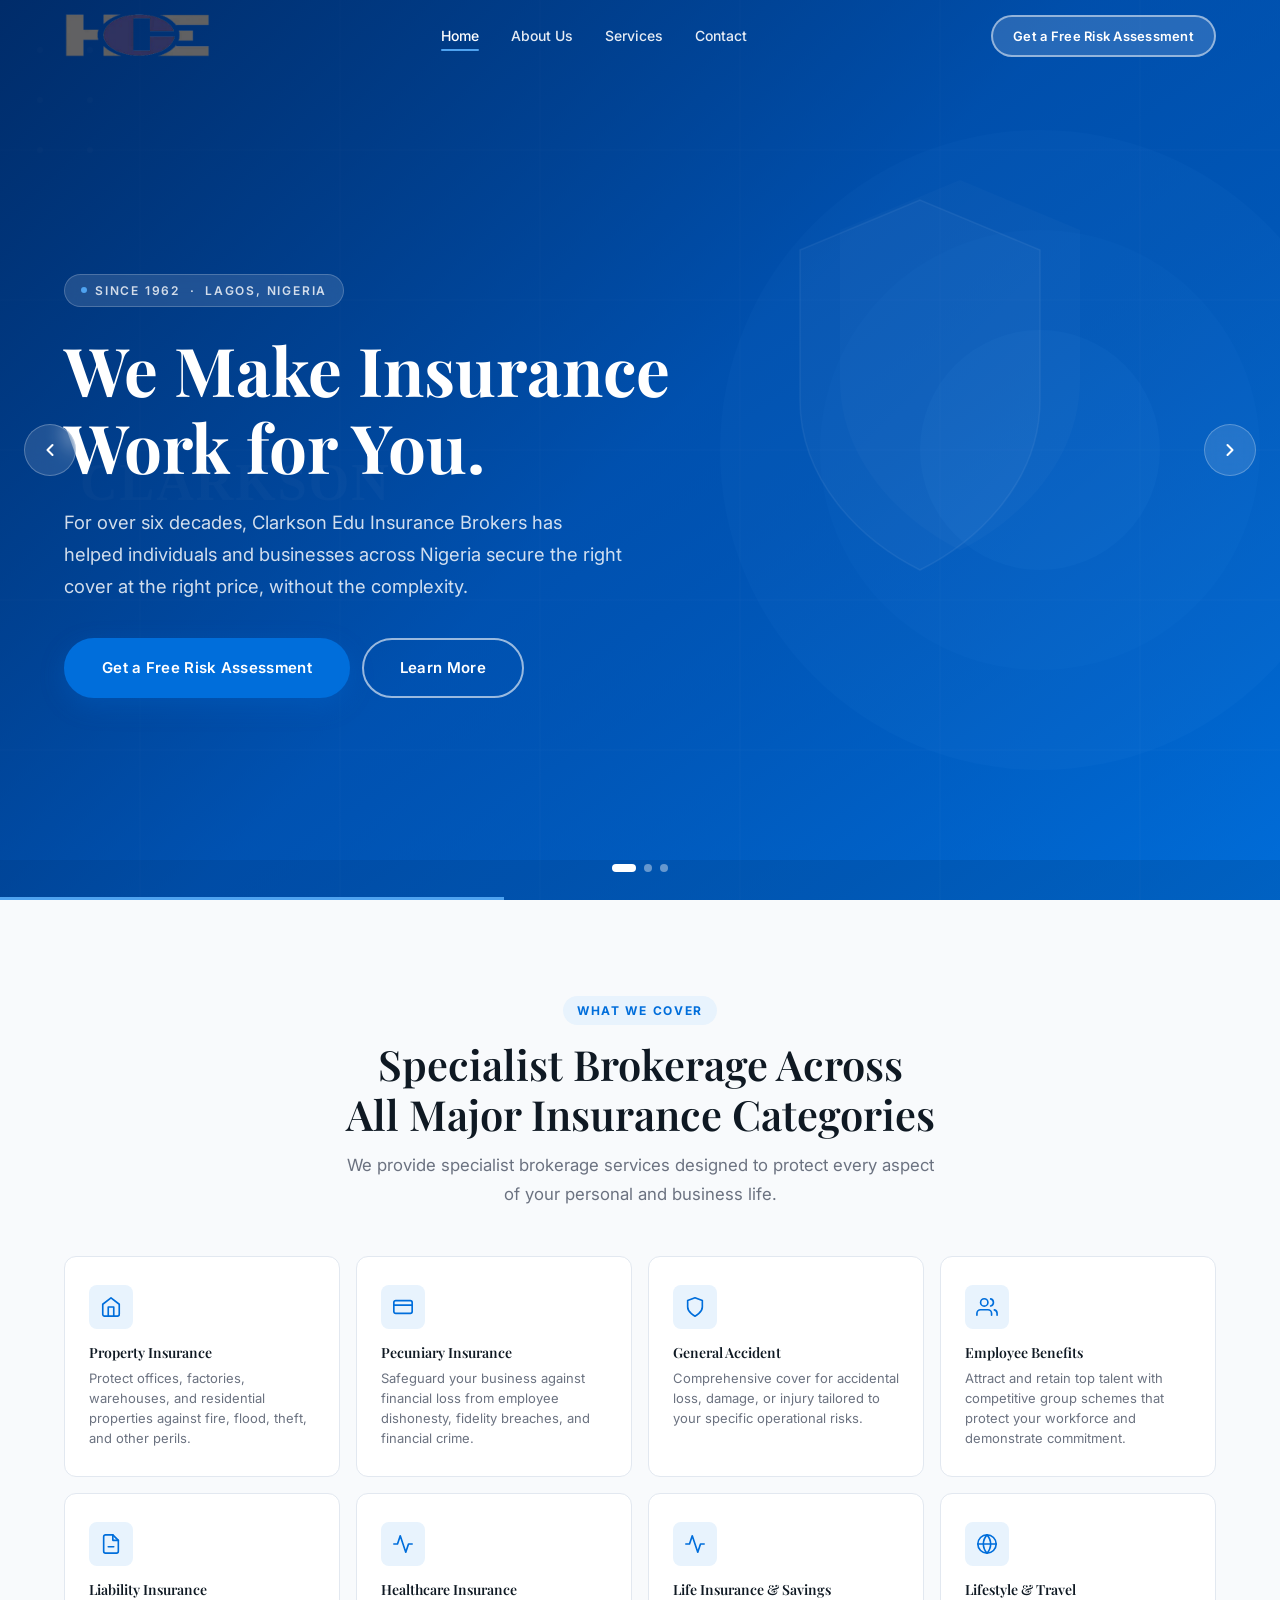
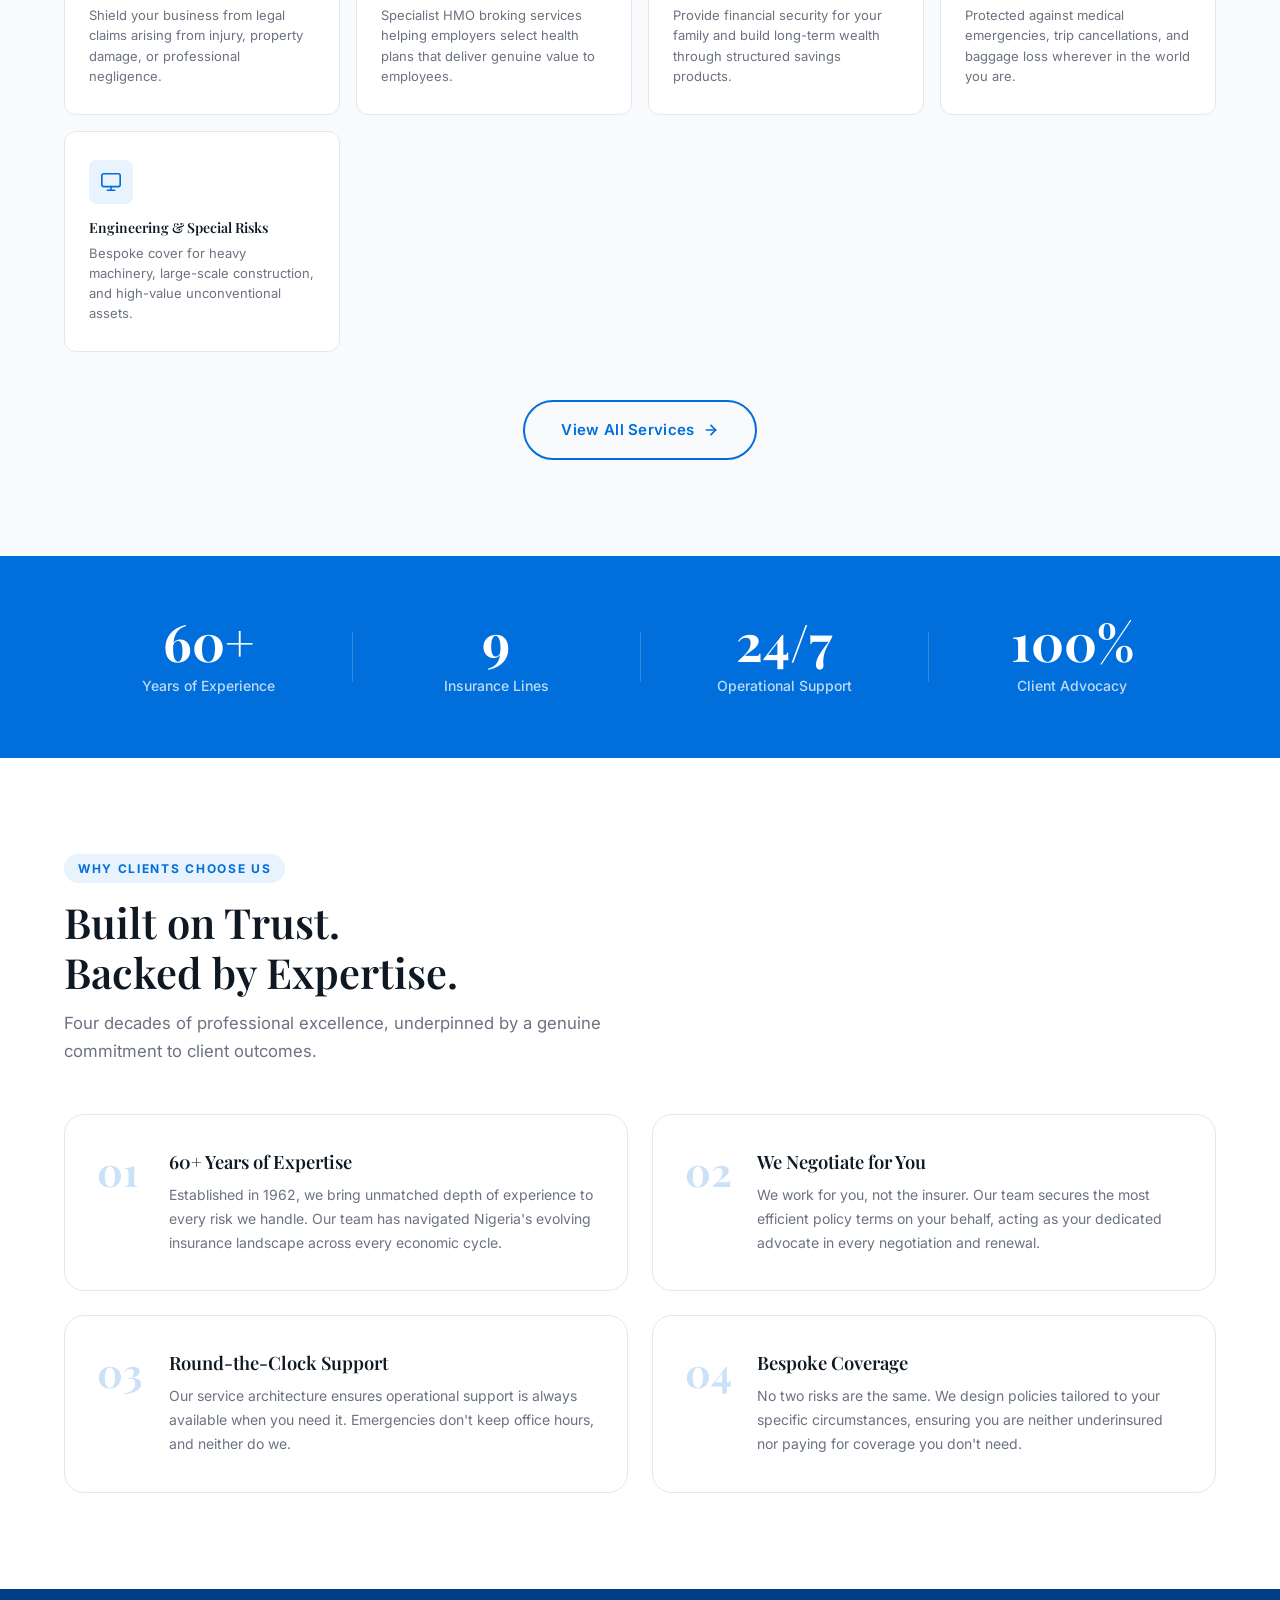
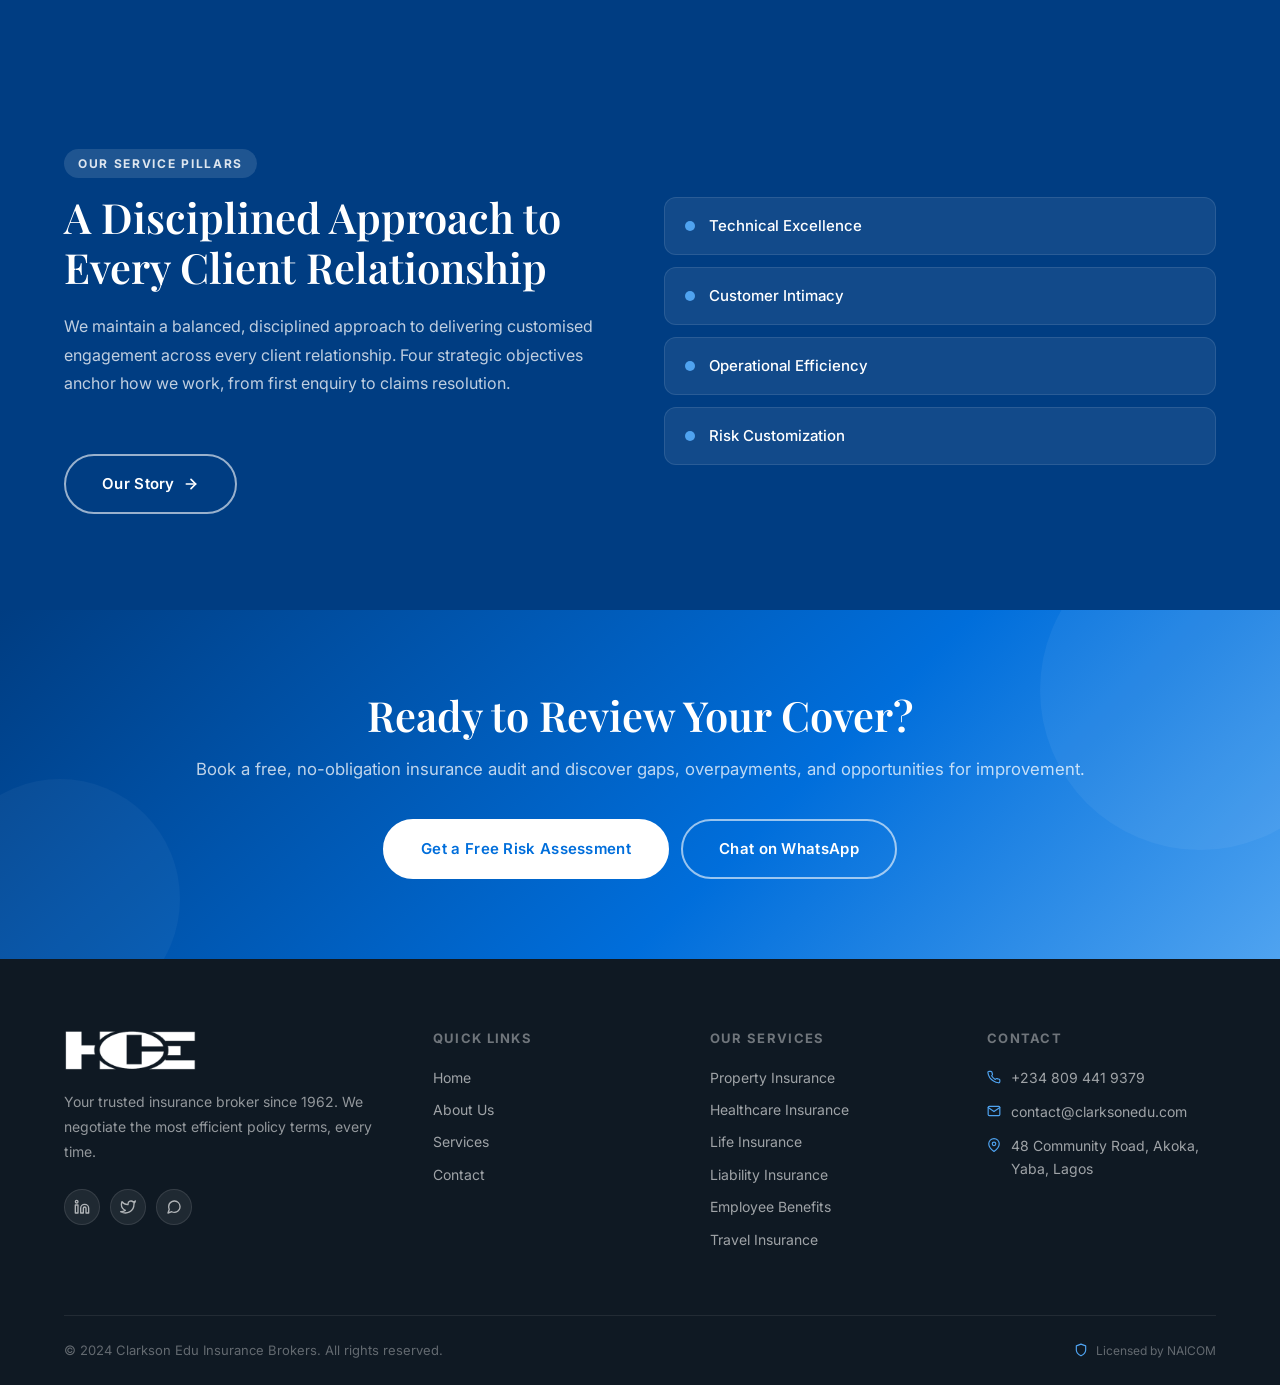
<file: index.html>
<!DOCTYPE html>
<html lang="en">
<head>
  <meta charset="UTF-8"/>
  <meta name="viewport" content="width=device-width, initial-scale=1.0"/>
  <title>Clarkson Edu Insurance Brokers | We Make Insurance Work for You</title>
  <meta name="description" content="For over six decades, Clarkson Edu Insurance Brokers has helped individuals and businesses across Nigeria secure the right cover at the right price."/>
  <link rel="icon" type="image/png" href="./images/logo.png"/>
  <link rel="preconnect" href="https://fonts.googleapis.com"/>
  <link rel="preconnect" href="https://fonts.gstatic.com" crossorigin/>
  <link href="https://fonts.googleapis.com/css2?family=Inter:wght@300;400;500;600;700;800&family=Playfair+Display:wght@500;600;700&display=swap" rel="stylesheet"/>
  <link rel="stylesheet" href="./src/css/styles.css"/>
</head>
<body>

<!-- LOADER -->
<div id="loader">
  <div class="loader-track"><div class="loader-bar"></div></div>
</div>

<!-- HEADER -->
<header id="header">
  <div class="container">
    <nav class="nav-inner">
      <a href="./index.html" class="nav-logo">
        <img src="./images/logo.png" alt="Clarkson Edu Insurance Brokers"/>
      </a>
      <div class="nav-links">
        <a href="./index.html" class="nav-link">Home</a>
        <a href="./about.html" class="nav-link">About Us</a>
        <a href="./services.html" class="nav-link">Services</a>
        <a href="./contact.html" class="nav-link">Contact</a>
      </div>
      <div class="nav-cta">
        <a href="./contact.html" class="btn btn-primary btn-sm">Get a Free Risk Assessment</a>
      </div>
      <button class="nav-toggle" id="nav-toggle" aria-label="Toggle navigation">
        <span></span><span></span><span></span>
      </button>
    </nav>
  </div>
</header>

<!-- MOBILE NAV -->
<div id="mobile-nav">
  <a href="./index.html" class="mobile-nav-link">Home</a>
  <a href="./about.html" class="mobile-nav-link">About Us</a>
  <a href="./services.html" class="mobile-nav-link">Services</a>
  <a href="./contact.html" class="mobile-nav-link">Contact</a>
  <div class="mobile-nav-cta">
    <a href="./contact.html" class="btn btn-primary">Get a Free Risk Assessment</a>
  </div>
</div>

<!-- HERO SLIDER -->
<section class="hero">
  <div class="slider-track">
    <!-- Slide 1 -->
    <div class="slide slide-1">
      <div class="slide-content">
        <div class="slide-inner">
          <div class="slide-tag">Since 1962 &nbsp;·&nbsp; Lagos, Nigeria</div>
          <h1 class="slide-headline">We Make Insurance<br/>Work for You.</h1>
          <p class="slide-sub">For over six decades, Clarkson Edu Insurance Brokers has helped individuals and businesses across Nigeria secure the right cover at the right price, without the complexity.</p>
          <div class="slide-actions">
            <a href="./contact.html" class="btn btn-primary btn-lg">Get a Free Risk Assessment</a>
            <a href="./about.html" class="btn btn-outline btn-lg">Learn More</a>
          </div>
        </div>
      </div>
    </div>
    <!-- Slide 2 -->
    <div class="slide slide-2">
      <div class="slide-content">
        <div class="slide-inner">
          <div class="slide-tag">60+ Years of Expertise</div>
          <h1 class="slide-headline">Your Advocate.<br/>Not the Insurer's.</h1>
          <p class="slide-sub">We work for you, not the insurer. Our team secures the most efficient policy terms on your behalf, so you never navigate insurance alone.</p>
          <div class="slide-actions">
            <a href="./services.html" class="btn btn-primary btn-lg">Explore Our Services</a>
            <a href="tel:+2348094419379" class="btn btn-outline btn-lg">
              <svg xmlns="http://www.w3.org/2000/svg" width="16" height="16" viewBox="0 0 24 24" fill="none" stroke="currentColor" stroke-width="2" stroke-linecap="round" stroke-linejoin="round"><path d="M22 16.92v3a2 2 0 0 1-2.18 2 19.79 19.79 0 0 1-8.63-3.07A19.5 19.5 0 0 1 4.69 13 19.79 19.79 0 0 1 1.61 4.45 2 2 0 0 1 3.6 2.27h3a2 2 0 0 1 2 1.72c.127.96.361 1.903.7 2.81a2 2 0 0 1-.45 2.11L7.91 9.91a16 16 0 0 0 6.29 6.29l.95-.95a2 2 0 0 1 2.11-.45c.907.339 1.85.573 2.81.7A2 2 0 0 1 22 16.92z"/></svg>
              Book a Call
            </a>
          </div>
        </div>
      </div>
    </div>
    <!-- Slide 3 -->
    <div class="slide slide-3">
      <div class="slide-content">
        <div class="slide-inner">
          <div class="slide-tag">Bespoke Coverage &nbsp;·&nbsp; Round-the-Clock Support</div>
          <h1 class="slide-headline">From Property to<br/>Healthcare: We Cover It All.</h1>
          <p class="slide-sub">Specialist brokerage across all major insurance categories. From individual cover to enterprise-wide risk programs, tailored to your specific circumstances.</p>
          <div class="slide-actions">
            <a href="./services.html" class="btn btn-primary btn-lg">View All Services</a>
            <a href="https://wa.me/2348094419379" target="_blank" rel="noopener" class="btn btn-outline btn-lg">Chat on WhatsApp</a>
          </div>
        </div>
      </div>
    </div>
  </div>
  <button class="slider-prev" aria-label="Previous slide">
    <svg xmlns="http://www.w3.org/2000/svg" width="20" height="20" viewBox="0 0 24 24" fill="none" stroke="currentColor" stroke-width="2.5" stroke-linecap="round" stroke-linejoin="round"><polyline points="15 18 9 12 15 6"/></svg>
  </button>
  <button class="slider-next" aria-label="Next slide">
    <svg xmlns="http://www.w3.org/2000/svg" width="20" height="20" viewBox="0 0 24 24" fill="none" stroke="currentColor" stroke-width="2.5" stroke-linecap="round" stroke-linejoin="round"><polyline points="9 18 15 12 9 6"/></svg>
  </button>
  <div class="slider-dots"></div>
  <div class="slider-progress-bar"></div>
</section>

<!-- WHAT WE COVER -->
<section class="section section-alt">
  <div class="container">
    <div class="text-center reveal">
      <span class="section-label">What We Cover</span>
      <h2 class="section-title">Specialist Brokerage Across<br/>All Major Insurance Categories</h2>
      <p class="section-sub">We provide specialist brokerage services designed to protect every aspect of your personal and business life.</p>
    </div>
    <div class="categories-grid">
      <div class="category-card reveal reveal-delay-1">
        <div class="category-icon">
          <svg xmlns="http://www.w3.org/2000/svg" width="22" height="22" viewBox="0 0 24 24" fill="none" stroke="currentColor" stroke-width="1.8" stroke-linecap="round" stroke-linejoin="round"><path d="M3 9l9-7 9 7v11a2 2 0 0 1-2 2H5a2 2 0 0 1-2-2z"/><polyline points="9 22 9 12 15 12 15 22"/></svg>
        </div>
        <h4>Property Insurance</h4>
        <p>Protect offices, factories, warehouses, and residential properties against fire, flood, theft, and other perils.</p>
      </div>
      <div class="category-card reveal reveal-delay-2">
        <div class="category-icon">
          <svg xmlns="http://www.w3.org/2000/svg" width="22" height="22" viewBox="0 0 24 24" fill="none" stroke="currentColor" stroke-width="1.8" stroke-linecap="round" stroke-linejoin="round"><rect x="2" y="5" width="20" height="14" rx="2"/><line x1="2" y1="10" x2="22" y2="10"/></svg>
        </div>
        <h4>Pecuniary Insurance</h4>
        <p>Safeguard your business against financial loss from employee dishonesty, fidelity breaches, and financial crime.</p>
      </div>
      <div class="category-card reveal reveal-delay-3">
        <div class="category-icon">
          <svg xmlns="http://www.w3.org/2000/svg" width="22" height="22" viewBox="0 0 24 24" fill="none" stroke="currentColor" stroke-width="1.8" stroke-linecap="round" stroke-linejoin="round"><path d="M12 22s8-4 8-10V5l-8-3-8 3v7c0 6 8 10 8 10z"/></svg>
        </div>
        <h4>General Accident</h4>
        <p>Comprehensive cover for accidental loss, damage, or injury tailored to your specific operational risks.</p>
      </div>
      <div class="category-card reveal reveal-delay-4">
        <div class="category-icon">
          <svg xmlns="http://www.w3.org/2000/svg" width="22" height="22" viewBox="0 0 24 24" fill="none" stroke="currentColor" stroke-width="1.8" stroke-linecap="round" stroke-linejoin="round"><path d="M17 21v-2a4 4 0 0 0-4-4H5a4 4 0 0 0-4 4v2"/><circle cx="9" cy="7" r="4"/><path d="M23 21v-2a4 4 0 0 0-3-3.87"/><path d="M16 3.13a4 4 0 0 1 0 7.75"/></svg>
        </div>
        <h4>Employee Benefits</h4>
        <p>Attract and retain top talent with competitive group schemes that protect your workforce and demonstrate commitment.</p>
      </div>
      <div class="category-card reveal">
        <div class="category-icon">
          <svg xmlns="http://www.w3.org/2000/svg" width="22" height="22" viewBox="0 0 24 24" fill="none" stroke="currentColor" stroke-width="1.8" stroke-linecap="round" stroke-linejoin="round"><path d="M14 2H6a2 2 0 0 0-2 2v16a2 2 0 0 0 2 2h12a2 2 0 0 0 2-2V8z"/><polyline points="14 2 14 8 20 8"/><line x1="9" y1="15" x2="15" y2="15"/></svg>
        </div>
        <h4>Liability Insurance</h4>
        <p>Shield your business from legal claims arising from injury, property damage, or professional negligence.</p>
      </div>
      <div class="category-card reveal reveal-delay-1">
        <div class="category-icon">
          <svg xmlns="http://www.w3.org/2000/svg" width="22" height="22" viewBox="0 0 24 24" fill="none" stroke="currentColor" stroke-width="1.8" stroke-linecap="round" stroke-linejoin="round"><path d="M22 12h-4l-3 9L9 3l-3 9H2"/></svg>
        </div>
        <h4>Healthcare Insurance</h4>
        <p>Specialist HMO broking services helping employers select health plans that deliver genuine value to employees.</p>
      </div>
      <div class="category-card reveal reveal-delay-2">
        <div class="category-icon">
          <svg xmlns="http://www.w3.org/2000/svg" width="22" height="22" viewBox="0 0 24 24" fill="none" stroke="currentColor" stroke-width="1.8" stroke-linecap="round" stroke-linejoin="round"><polyline points="22 12 18 12 15 21 9 3 6 12 2 12"/></svg>
        </div>
        <h4>Life Insurance &amp; Savings</h4>
        <p>Provide financial security for your family and build long-term wealth through structured savings products.</p>
      </div>
      <div class="category-card reveal reveal-delay-3">
        <div class="category-icon">
          <svg xmlns="http://www.w3.org/2000/svg" width="22" height="22" viewBox="0 0 24 24" fill="none" stroke="currentColor" stroke-width="1.8" stroke-linecap="round" stroke-linejoin="round"><circle cx="12" cy="12" r="10"/><line x1="2" y1="12" x2="22" y2="12"/><path d="M12 2a15.3 15.3 0 0 1 4 10 15.3 15.3 0 0 1-4 10 15.3 15.3 0 0 1-4-10 15.3 15.3 0 0 1 4-10z"/></svg>
        </div>
        <h4>Lifestyle &amp; Travel</h4>
        <p>Protected against medical emergencies, trip cancellations, and baggage loss wherever in the world you are.</p>
      </div>
      <div class="category-card reveal reveal-delay-4">
        <div class="category-icon">
          <svg xmlns="http://www.w3.org/2000/svg" width="22" height="22" viewBox="0 0 24 24" fill="none" stroke="currentColor" stroke-width="1.8" stroke-linecap="round" stroke-linejoin="round"><rect x="2" y="3" width="20" height="14" rx="2"/><line x1="8" y1="21" x2="16" y2="21"/><line x1="12" y1="17" x2="12" y2="21"/></svg>
        </div>
        <h4>Engineering &amp; Special Risks</h4>
        <p>Bespoke cover for heavy machinery, large-scale construction, and high-value unconventional assets.</p>
      </div>
    </div>
    <div class="text-center" style="margin-top:48px;">
      <a href="./services.html" class="btn btn-outline-dark btn-lg">
        View All Services
        <svg xmlns="http://www.w3.org/2000/svg" width="16" height="16" viewBox="0 0 24 24" fill="none" stroke="currentColor" stroke-width="2.5" stroke-linecap="round" stroke-linejoin="round"><line x1="5" y1="12" x2="19" y2="12"/><polyline points="12 5 19 12 12 19"/></svg>
      </a>
    </div>
  </div>
</section>

<!-- STATS STRIP -->
<div class="stats-strip">
  <div class="container">
    <div class="stats-grid">
      <div class="stat-item reveal">
        <div class="stat-num">60+</div>
        <div class="stat-label">Years of Experience</div>
      </div>
      <div class="stat-item reveal reveal-delay-1">
        <div class="stat-num">9</div>
        <div class="stat-label">Insurance Lines</div>
      </div>
      <div class="stat-item reveal reveal-delay-2">
        <div class="stat-num">24/7</div>
        <div class="stat-label">Operational Support</div>
      </div>
      <div class="stat-item reveal reveal-delay-3">
        <div class="stat-num">100%</div>
        <div class="stat-label">Client Advocacy</div>
      </div>
    </div>
  </div>
</div>

<!-- WHY CLIENTS CHOOSE CLARKSON -->
<section class="section">
  <div class="container">
    <div class="reveal">
      <span class="section-label">Why Clients Choose Us</span>
      <h2 class="section-title">Built on Trust.<br/>Backed by Expertise.</h2>
      <p class="section-sub">Four decades of professional excellence, underpinned by a genuine commitment to client outcomes.</p>
    </div>
    <div class="reasons-grid" style="margin-top:48px;">
      <div class="reason-card reveal">
        <div class="reason-num">01</div>
        <div class="reason-body">
          <h3>60+ Years of Expertise</h3>
          <p>Established in 1962, we bring unmatched depth of experience to every risk we handle. Our team has navigated Nigeria's evolving insurance landscape across every economic cycle.</p>
        </div>
      </div>
      <div class="reason-card reveal reveal-delay-1">
        <div class="reason-num">02</div>
        <div class="reason-body">
          <h3>We Negotiate for You</h3>
          <p>We work for you, not the insurer. Our team secures the most efficient policy terms on your behalf, acting as your dedicated advocate in every negotiation and renewal.</p>
        </div>
      </div>
      <div class="reason-card reveal reveal-delay-2">
        <div class="reason-num">03</div>
        <div class="reason-body">
          <h3>Round-the-Clock Support</h3>
          <p>Our service architecture ensures operational support is always available when you need it. Emergencies don't keep office hours, and neither do we.</p>
        </div>
      </div>
      <div class="reason-card reveal reveal-delay-3">
        <div class="reason-num">04</div>
        <div class="reason-body">
          <h3>Bespoke Coverage</h3>
          <p>No two risks are the same. We design policies tailored to your specific circumstances, ensuring you are neither underinsured nor paying for coverage you don't need.</p>
        </div>
      </div>
    </div>
  </div>
</section>

<!-- SERVICE PILLARS -->
<section class="section section-dark">
  <div class="container">
    <div class="pillars-wrapper">
      <div class="pillars-text reveal">
        <span class="section-label">Our Service Pillars</span>
        <h2 class="section-title" style="color:#fff;margin-bottom:20px;">A Disciplined Approach to Every Client Relationship</h2>
        <p>We maintain a balanced, disciplined approach to delivering customised engagement across every client relationship. Four strategic objectives anchor how we work, from first enquiry to claims resolution.</p>
        <a href="./about.html" class="btn btn-outline btn-lg" style="margin-top:24px;">
          Our Story
          <svg xmlns="http://www.w3.org/2000/svg" width="16" height="16" viewBox="0 0 24 24" fill="none" stroke="currentColor" stroke-width="2.5" stroke-linecap="round" stroke-linejoin="round"><line x1="5" y1="12" x2="19" y2="12"/><polyline points="12 5 19 12 12 19"/></svg>
        </a>
      </div>
      <div class="pillars-list reveal reveal-delay-2">
        <div class="pillar-item"><div class="pillar-dot"></div><span>Technical Excellence</span></div>
        <div class="pillar-item"><div class="pillar-dot"></div><span>Customer Intimacy</span></div>
        <div class="pillar-item"><div class="pillar-dot"></div><span>Operational Efficiency</span></div>
        <div class="pillar-item"><div class="pillar-dot"></div><span>Risk Customization</span></div>
      </div>
    </div>
  </div>
</section>

<!-- CTA BANNER -->
<section class="cta-banner">
  <div class="container">
    <div class="cta-banner-inner reveal">
      <h2>Ready to Review Your Cover?</h2>
      <p>Book a free, no-obligation insurance audit and discover gaps, overpayments, and opportunities for improvement.</p>
      <div class="btn-group">
        <a href="./contact.html" class="btn btn-lg" style="background:#fff;color:var(--primary);border:2px solid #fff;">Get a Free Risk Assessment</a>
        <a href="https://wa.me/2348094419379" target="_blank" rel="noopener" class="btn btn-outline btn-lg">Chat on WhatsApp</a>
      </div>
    </div>
  </div>
</section>

<!-- FOOTER -->
<footer>
  <div class="container">
    <div class="footer-grid">
      <div class="footer-brand">
        <div class="footer-logo">
          <img src="./images/logo.png" alt="Clarkson Edu Insurance Brokers"/>
        </div>
        <p class="footer-tagline">Your trusted insurance broker since 1962. We negotiate the most efficient policy terms, every time.</p>
        <div class="footer-socials">
          <a href="#" class="social-btn" aria-label="LinkedIn"><svg xmlns="http://www.w3.org/2000/svg" width="16" height="16" viewBox="0 0 24 24" fill="none" stroke="currentColor" stroke-width="2" stroke-linecap="round" stroke-linejoin="round"><path d="M16 8a6 6 0 0 1 6 6v7h-4v-7a2 2 0 0 0-2-2 2 2 0 0 0-2 2v7h-4v-7a6 6 0 0 1 6-6z"/><rect x="2" y="9" width="4" height="12"/><circle cx="4" cy="4" r="2"/></svg></a>
          <a href="#" class="social-btn" aria-label="Twitter/X"><svg xmlns="http://www.w3.org/2000/svg" width="16" height="16" viewBox="0 0 24 24" fill="none" stroke="currentColor" stroke-width="2" stroke-linecap="round" stroke-linejoin="round"><path d="M23 3a10.9 10.9 0 0 1-3.14 1.53 4.48 4.48 0 0 0-7.86 3v1A10.66 10.66 0 0 1 3 4s-4 9 5 13a11.64 11.64 0 0 1-7 2c9 5 20 0 20-11.5a4.5 4.5 0 0 0-.08-.83A7.72 7.72 0 0 0 23 3z"/></svg></a>
          <a href="https://wa.me/2348094419379" class="social-btn" aria-label="WhatsApp"><svg xmlns="http://www.w3.org/2000/svg" width="16" height="16" viewBox="0 0 24 24" fill="none" stroke="currentColor" stroke-width="2" stroke-linecap="round" stroke-linejoin="round"><path d="M21 11.5a8.38 8.38 0 0 1-.9 3.8 8.5 8.5 0 0 1-7.6 4.7 8.38 8.38 0 0 1-3.8-.9L3 21l1.9-5.7a8.38 8.38 0 0 1-.9-3.8 8.5 8.5 0 0 1 4.7-7.6 8.38 8.38 0 0 1 3.8-.9h.5a8.48 8.48 0 0 1 8 8v.5z"/></svg></a>
        </div>
      </div>
      <div class="footer-col">
        <h4>Quick Links</h4>
        <div class="footer-links">
          <a href="./index.html">Home</a>
          <a href="./about.html">About Us</a>
          <a href="./services.html">Services</a>
          <a href="./contact.html">Contact</a>
        </div>
      </div>
      <div class="footer-col">
        <h4>Our Services</h4>
        <div class="footer-links">
          <a href="./services.html">Property Insurance</a>
          <a href="./services.html">Healthcare Insurance</a>
          <a href="./services.html">Life Insurance</a>
          <a href="./services.html">Liability Insurance</a>
          <a href="./services.html">Employee Benefits</a>
          <a href="./services.html">Travel Insurance</a>
        </div>
      </div>
      <div class="footer-col">
        <h4>Contact</h4>
        <div class="footer-contact-item"><svg xmlns="http://www.w3.org/2000/svg" width="14" height="14" viewBox="0 0 24 24" fill="none" stroke="currentColor" stroke-width="2" stroke-linecap="round" stroke-linejoin="round"><path d="M22 16.92v3a2 2 0 0 1-2.18 2 19.79 19.79 0 0 1-8.63-3.07A19.5 19.5 0 0 1 4.69 13 19.79 19.79 0 0 1 1.61 4.45 2 2 0 0 1 3.6 2.27h3a2 2 0 0 1 2 1.72c.127.96.361 1.903.7 2.81a2 2 0 0 1-.45 2.11L7.91 9.91a16 16 0 0 0 6.29 6.29l.95-.95a2 2 0 0 1 2.11-.45c.907.339 1.85.573 2.81.7A2 2 0 0 1 22 16.92z"/></svg><span>+234 809 441 9379</span></div>
        <div class="footer-contact-item"><svg xmlns="http://www.w3.org/2000/svg" width="14" height="14" viewBox="0 0 24 24" fill="none" stroke="currentColor" stroke-width="2" stroke-linecap="round" stroke-linejoin="round"><path d="M4 4h16c1.1 0 2 .9 2 2v12c0 1.1-.9 2-2 2H4c-1.1 0-2-.9-2-2V6c0-1.1.9-2 2-2z"/><polyline points="22,6 12,13 2,6"/></svg><span>contact@clarksonedu.com</span></div>
        <div class="footer-contact-item"><svg xmlns="http://www.w3.org/2000/svg" width="14" height="14" viewBox="0 0 24 24" fill="none" stroke="currentColor" stroke-width="2" stroke-linecap="round" stroke-linejoin="round"><path d="M21 10c0 7-9 13-9 13s-9-6-9-13a9 9 0 0 1 18 0z"/><circle cx="12" cy="10" r="3"/></svg><span>48 Community Road, Akoka, Yaba, Lagos</span></div>
      </div>
    </div>
    <div class="footer-bottom">
      <p class="footer-copy">© 2024 Clarkson Edu Insurance Brokers. All rights reserved.</p>
      <div class="footer-badge"><svg xmlns="http://www.w3.org/2000/svg" width="14" height="14" viewBox="0 0 24 24" fill="none" stroke="currentColor" stroke-width="2" stroke-linecap="round" stroke-linejoin="round"><path d="M12 22s8-4 8-10V5l-8-3-8 3v7c0 6 8 10 8 10z"/></svg>Licensed by NAICOM</div>
    </div>
  </div>
</footer>

<script type="module" src="./src/js/main.js"></script>
</body>
</html>
</file>
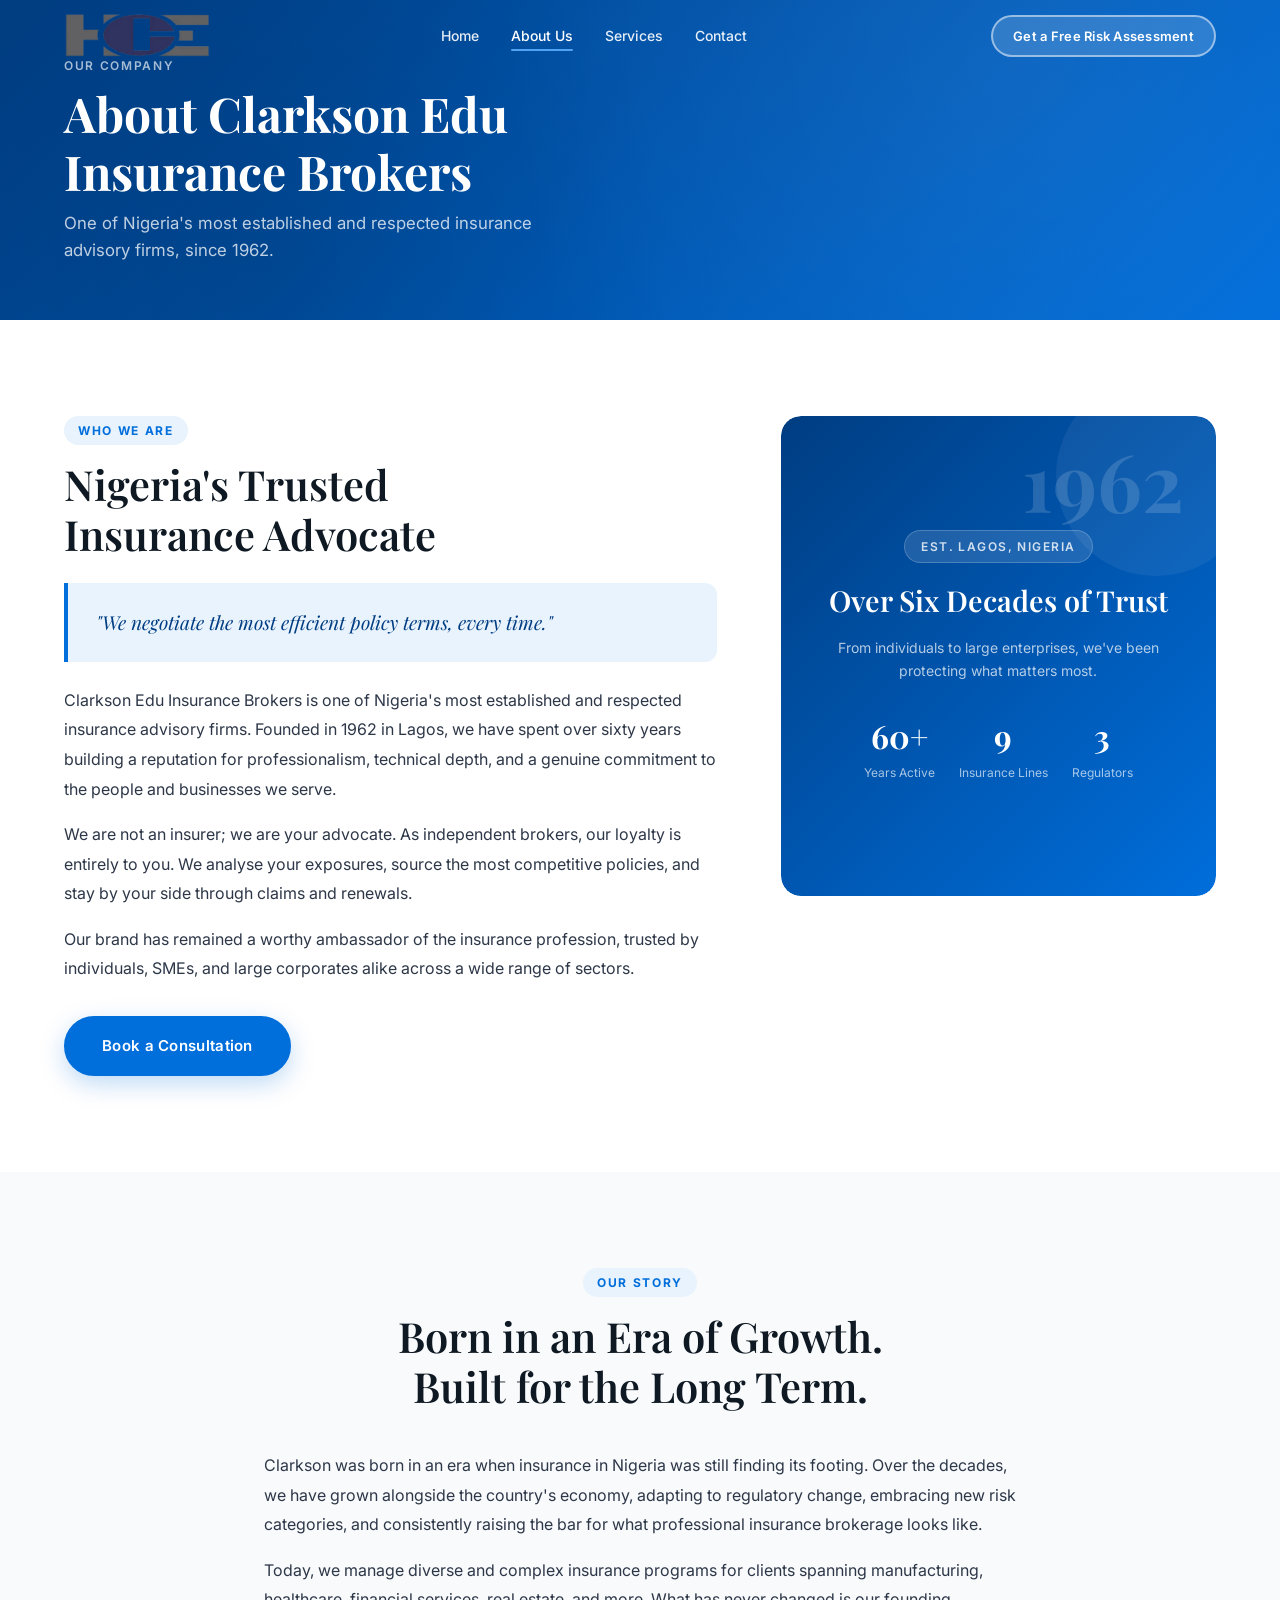
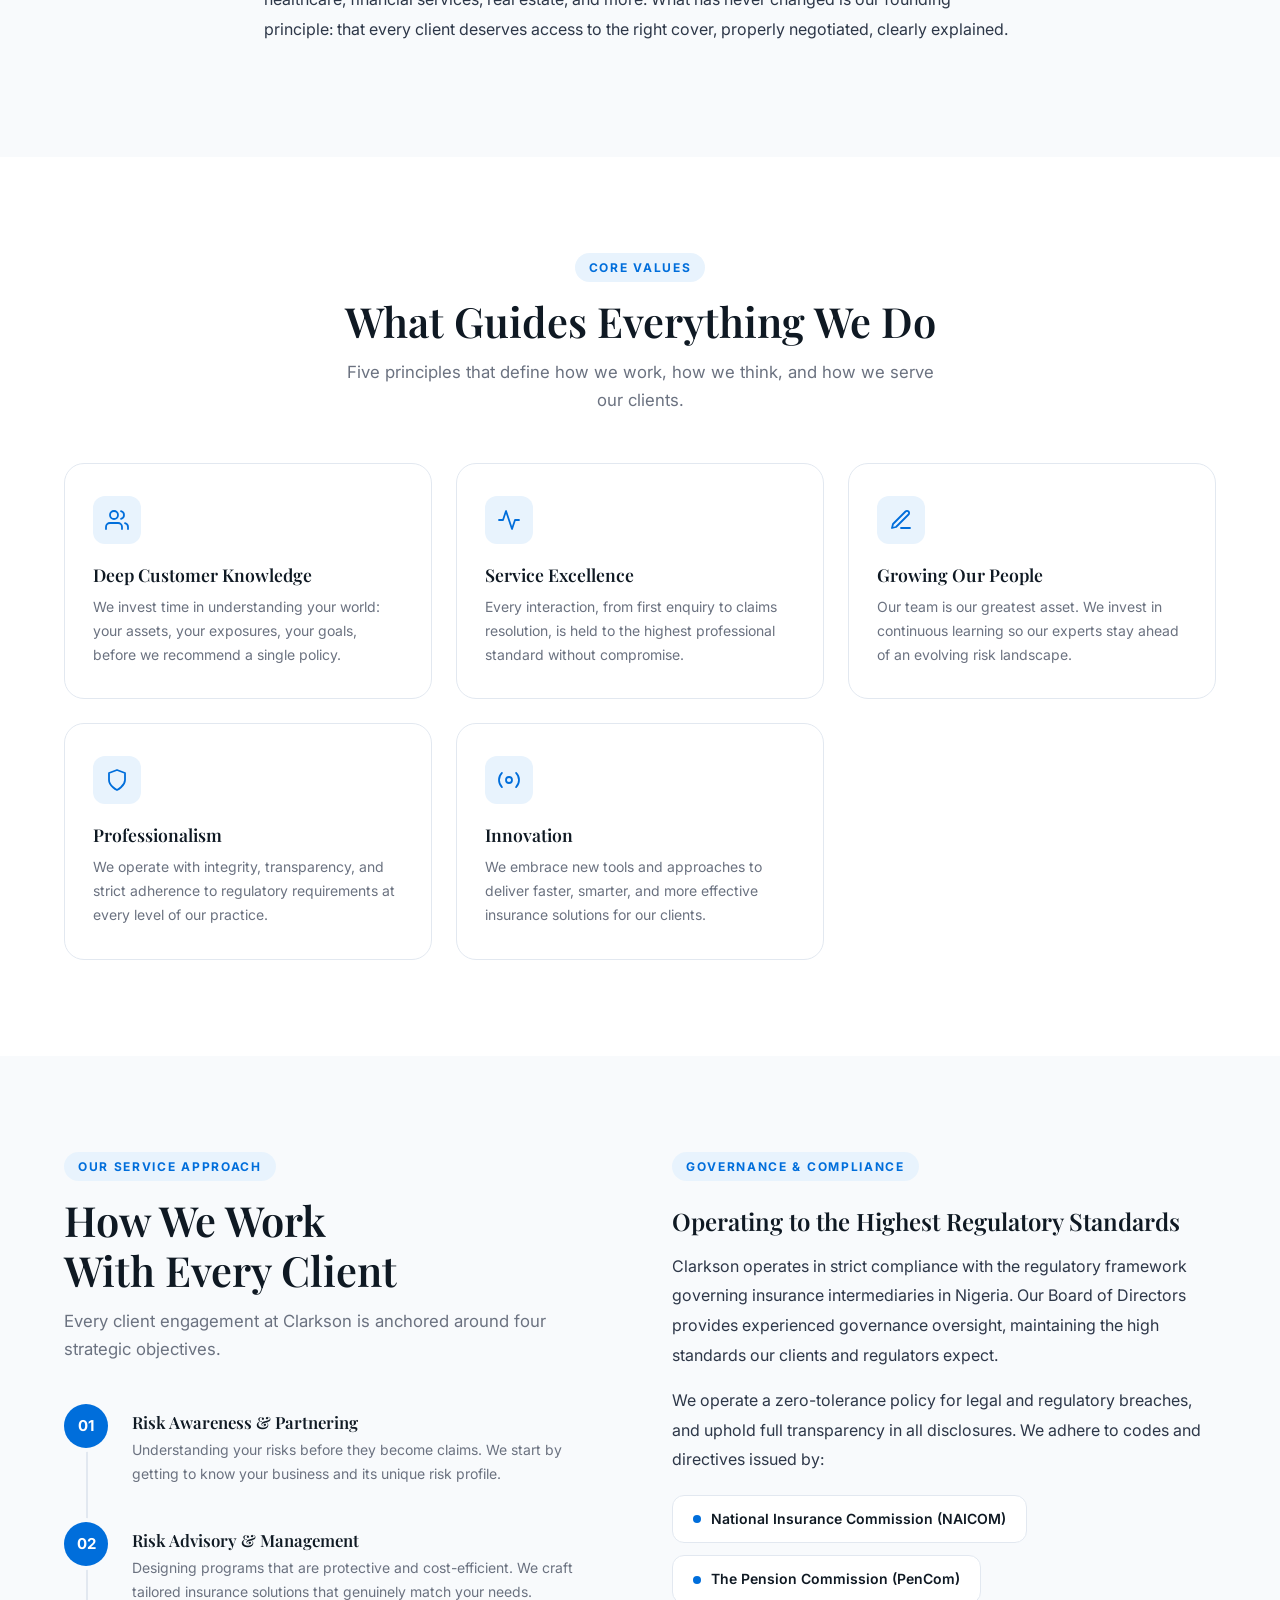
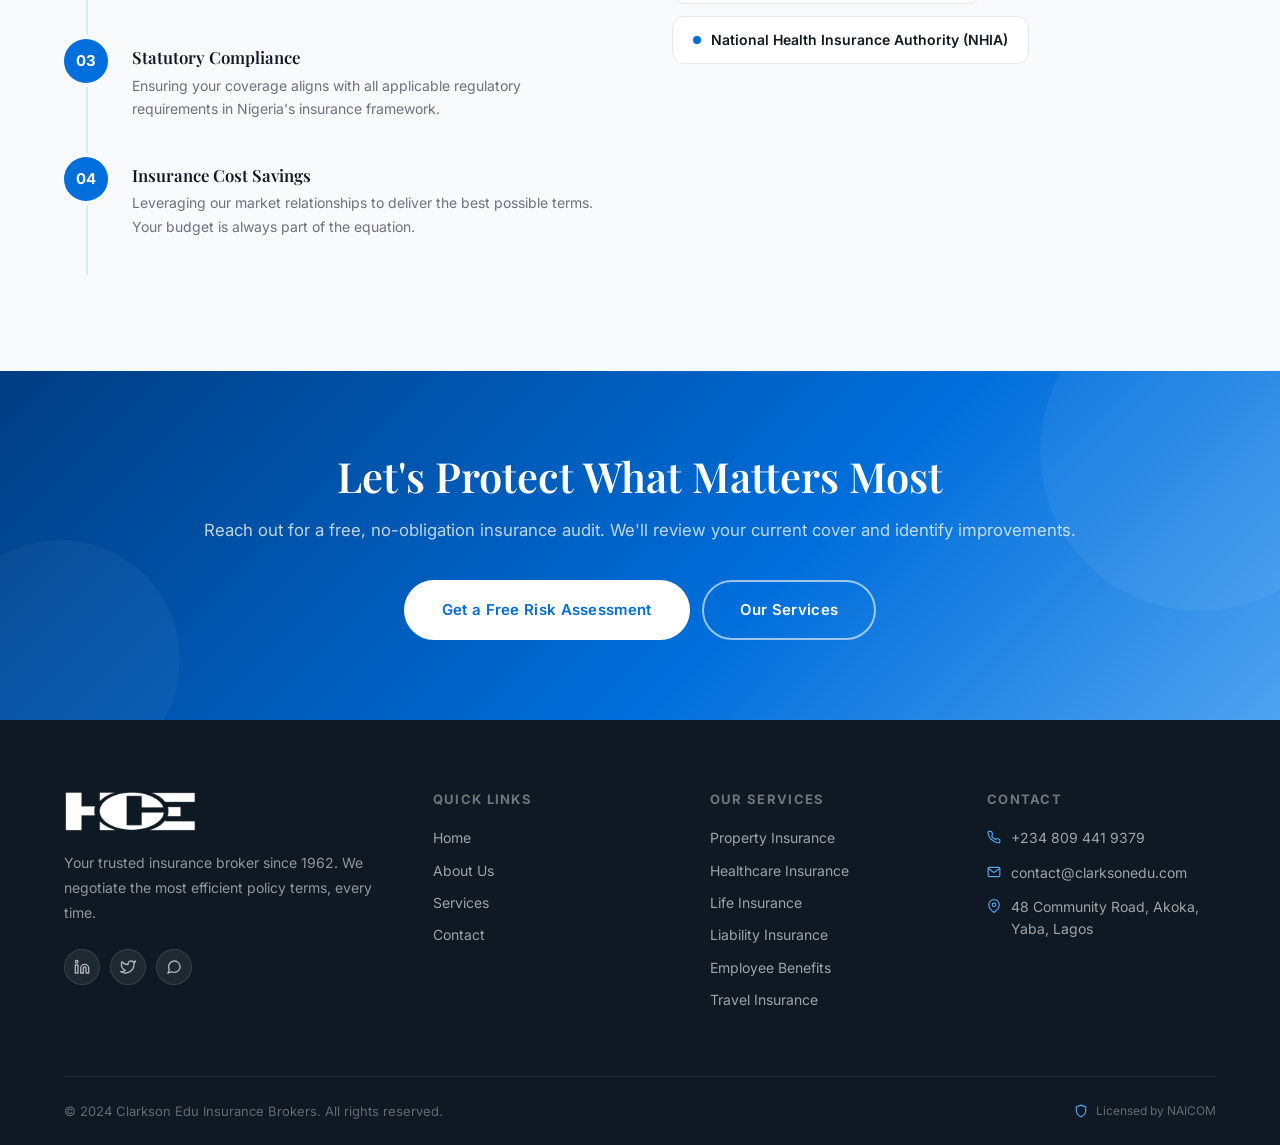
<file: about.html>
<!DOCTYPE html>
<html lang="en">
<head>
  <meta charset="UTF-8"/>
  <meta name="viewport" content="width=device-width, initial-scale=1.0"/>
  <title>About Us | Clarkson Edu Insurance Brokers</title>
  <meta name="description" content="Clarkson Edu Insurance Brokers, one of Nigeria's most established insurance advisory firms. Founded in 1962, over 60 years of trust and expertise."/>
  <link rel="icon" type="image/png" href="./images/logo.png"/>
  <link rel="preconnect" href="https://fonts.googleapis.com"/>
  <link rel="preconnect" href="https://fonts.gstatic.com" crossorigin/>
  <link href="https://fonts.googleapis.com/css2?family=Inter:wght@300;400;500;600;700;800&family=Playfair+Display:wght@500;600;700&display=swap" rel="stylesheet"/>
  <link rel="stylesheet" href="./src/css/styles.css"/>
</head>
<body>

<!-- LOADER -->
<div id="loader">
  <div class="loader-track"><div class="loader-bar"></div></div>
</div>

<!-- HEADER -->
<header id="header">
  <div class="container">
    <nav class="nav-inner">
      <a href="./index.html" class="nav-logo">
        <img src="./images/logo.png" alt="Clarkson Edu Insurance Brokers"/>
      </a>
      <div class="nav-links">
        <a href="./index.html" class="nav-link">Home</a>
        <a href="./about.html" class="nav-link">About Us</a>
        <a href="./services.html" class="nav-link">Services</a>
        <a href="./contact.html" class="nav-link">Contact</a>
      </div>
      <div class="nav-cta">
        <a href="./contact.html" class="btn btn-primary btn-sm">Get a Free Risk Assessment</a>
      </div>
      <button class="nav-toggle" id="nav-toggle" aria-label="Toggle navigation">
        <span></span><span></span><span></span>
      </button>
    </nav>
  </div>
</header>

<!-- MOBILE NAV -->
<div id="mobile-nav">
  <a href="./index.html" class="mobile-nav-link">Home</a>
  <a href="./about.html" class="mobile-nav-link">About Us</a>
  <a href="./services.html" class="mobile-nav-link">Services</a>
  <a href="./contact.html" class="mobile-nav-link">Contact</a>
  <div class="mobile-nav-cta">
    <a href="./contact.html" class="btn btn-primary">Get a Free Risk Assessment</a>
  </div>
</div>

<!-- PAGE HERO -->
<section class="page-hero">
  <div class="container">
    <div class="page-hero-inner">
      <div class="page-hero-label">Our Company</div>
      <h1>About Clarkson Edu<br/>Insurance Brokers</h1>
      <p>One of Nigeria's most established and respected insurance advisory firms, since 1962.</p>
    </div>
  </div>
</section>

<!-- WHO WE ARE -->
<section class="section">
  <div class="container">
    <div class="two-col two-col-wide">
      <div>
        <div class="reveal">
          <span class="section-label">Who We Are</span>
          <h2 class="section-title">Nigeria's Trusted<br/>Insurance Advocate</h2>
        </div>
        <div class="accent-box reveal reveal-delay-1">
          <p>"We negotiate the most efficient policy terms, every time."</p>
        </div>
        <p class="body-text reveal reveal-delay-1">Clarkson Edu Insurance Brokers is one of Nigeria's most established and respected insurance advisory firms. Founded in 1962 in Lagos, we have spent over sixty years building a reputation for professionalism, technical depth, and a genuine commitment to the people and businesses we serve.</p>
        <p class="body-text reveal reveal-delay-2">We are not an insurer; we are your advocate. As independent brokers, our loyalty is entirely to you. We analyse your exposures, source the most competitive policies, and stay by your side through claims and renewals.</p>
        <p class="body-text reveal reveal-delay-2">Our brand has remained a worthy ambassador of the insurance profession, trusted by individuals, SMEs, and large corporates alike across a wide range of sectors.</p>
        <div style="margin-top:32px;" class="reveal reveal-delay-3">
          <a href="./contact.html" class="btn btn-primary btn-lg">Book a Consultation</a>
        </div>
      </div>
      <div class="about-visual reveal reveal-delay-2">
        <div class="about-visual-inner">
          <div class="about-visual-year">1962</div>
          <div class="about-visual-badge">Est. Lagos, Nigeria</div>
          <h3>Over Six Decades of Trust</h3>
          <p>From individuals to large enterprises, we've been protecting what matters most.</p>
          <div class="about-stat-row">
            <div class="about-stat"><div class="about-stat-n">60+</div><div class="about-stat-l">Years Active</div></div>
            <div class="about-stat"><div class="about-stat-n">9</div><div class="about-stat-l">Insurance Lines</div></div>
            <div class="about-stat"><div class="about-stat-n">3</div><div class="about-stat-l">Regulators</div></div>
          </div>
        </div>
      </div>
    </div>
  </div>
</section>

<!-- OUR STORY -->
<section class="section section-alt">
  <div class="container">
    <div class="container-narrow" style="max-width:800px;margin:0 auto;">
      <div class="reveal text-center">
        <span class="section-label">Our Story</span>
        <h2 class="section-title">Born in an Era of Growth.<br/>Built for the Long Term.</h2>
      </div>
      <div style="margin-top:40px;">
        <p class="body-text reveal">Clarkson was born in an era when insurance in Nigeria was still finding its footing. Over the decades, we have grown alongside the country's economy, adapting to regulatory change, embracing new risk categories, and consistently raising the bar for what professional insurance brokerage looks like.</p>
        <p class="body-text reveal reveal-delay-1">Today, we manage diverse and complex insurance programs for clients spanning manufacturing, healthcare, financial services, real estate, and more. What has never changed is our founding principle: that every client deserves access to the right cover, properly negotiated, clearly explained.</p>
      </div>
    </div>
  </div>
</section>

<!-- CORE VALUES -->
<section class="section">
  <div class="container">
    <div class="text-center reveal">
      <span class="section-label">Core Values</span>
      <h2 class="section-title">What Guides Everything We Do</h2>
      <p class="section-sub">Five principles that define how we work, how we think, and how we serve our clients.</p>
    </div>
    <div class="values-grid">
      <div class="value-card reveal reveal-delay-1">
        <div class="value-icon">
          <svg xmlns="http://www.w3.org/2000/svg" width="24" height="24" viewBox="0 0 24 24" fill="none" stroke="currentColor" stroke-width="1.8" stroke-linecap="round" stroke-linejoin="round"><path d="M17 21v-2a4 4 0 0 0-4-4H5a4 4 0 0 0-4 4v2"/><circle cx="9" cy="7" r="4"/><path d="M23 21v-2a4 4 0 0 0-3-3.87"/><path d="M16 3.13a4 4 0 0 1 0 7.75"/></svg>
        </div>
        <h3>Deep Customer Knowledge</h3>
        <p>We invest time in understanding your world: your assets, your exposures, your goals, before we recommend a single policy.</p>
      </div>
      <div class="value-card reveal reveal-delay-2">
        <div class="value-icon">
          <svg xmlns="http://www.w3.org/2000/svg" width="24" height="24" viewBox="0 0 24 24" fill="none" stroke="currentColor" stroke-width="1.8" stroke-linecap="round" stroke-linejoin="round"><polyline points="22 12 18 12 15 21 9 3 6 12 2 12"/></svg>
        </div>
        <h3>Service Excellence</h3>
        <p>Every interaction, from first enquiry to claims resolution, is held to the highest professional standard without compromise.</p>
      </div>
      <div class="value-card reveal reveal-delay-3">
        <div class="value-icon">
          <svg xmlns="http://www.w3.org/2000/svg" width="24" height="24" viewBox="0 0 24 24" fill="none" stroke="currentColor" stroke-width="1.8" stroke-linecap="round" stroke-linejoin="round"><path d="M12 20h9"/><path d="M16.5 3.5a2.121 2.121 0 0 1 3 3L7 19l-4 1 1-4L16.5 3.5z"/></svg>
        </div>
        <h3>Growing Our People</h3>
        <p>Our team is our greatest asset. We invest in continuous learning so our experts stay ahead of an evolving risk landscape.</p>
      </div>
      <div class="value-card reveal">
        <div class="value-icon">
          <svg xmlns="http://www.w3.org/2000/svg" width="24" height="24" viewBox="0 0 24 24" fill="none" stroke="currentColor" stroke-width="1.8" stroke-linecap="round" stroke-linejoin="round"><path d="M12 22s8-4 8-10V5l-8-3-8 3v7c0 6 8 10 8 10z"/></svg>
        </div>
        <h3>Professionalism</h3>
        <p>We operate with integrity, transparency, and strict adherence to regulatory requirements at every level of our practice.</p>
      </div>
      <div class="value-card reveal reveal-delay-1">
        <div class="value-icon">
          <svg xmlns="http://www.w3.org/2000/svg" width="24" height="24" viewBox="0 0 24 24" fill="none" stroke="currentColor" stroke-width="1.8" stroke-linecap="round" stroke-linejoin="round"><circle cx="12" cy="12" r="3"/><path d="M19.07 4.93a10 10 0 0 1 0 14.14M4.93 4.93a10 10 0 0 0 0 14.14"/></svg>
        </div>
        <h3>Innovation</h3>
        <p>We embrace new tools and approaches to deliver faster, smarter, and more effective insurance solutions for our clients.</p>
      </div>
    </div>
  </div>
</section>

<!-- SERVICE APPROACH -->
<section class="section section-alt">
  <div class="container">
    <div class="two-col">
      <div>
        <div class="reveal">
          <span class="section-label">Our Service Approach</span>
          <h2 class="section-title">How We Work<br/>With Every Client</h2>
          <p class="section-sub" style="margin-top:12px;">Every client engagement at Clarkson is anchored around four strategic objectives.</p>
        </div>
        <div class="approach-steps" style="margin-top:40px;">
          <div class="approach-step reveal reveal-delay-1">
            <div class="step-num">01</div>
            <div class="step-body">
              <h4>Risk Awareness &amp; Partnering</h4>
              <p>Understanding your risks before they become claims. We start by getting to know your business and its unique risk profile.</p>
            </div>
          </div>
          <div class="approach-step reveal reveal-delay-2">
            <div class="step-num">02</div>
            <div class="step-body">
              <h4>Risk Advisory &amp; Management</h4>
              <p>Designing programs that are protective and cost-efficient. We craft tailored insurance solutions that genuinely match your needs.</p>
            </div>
          </div>
          <div class="approach-step reveal reveal-delay-3">
            <div class="step-num">03</div>
            <div class="step-body">
              <h4>Statutory Compliance</h4>
              <p>Ensuring your coverage aligns with all applicable regulatory requirements in Nigeria's insurance framework.</p>
            </div>
          </div>
          <div class="approach-step reveal reveal-delay-4">
            <div class="step-num">04</div>
            <div class="step-body">
              <h4>Insurance Cost Savings</h4>
              <p>Leveraging our market relationships to deliver the best possible terms. Your budget is always part of the equation.</p>
            </div>
          </div>
        </div>
      </div>
      <div class="reveal reveal-delay-2">
        <span class="section-label">Governance &amp; Compliance</span>
        <h3 style="margin:12px 0 16px;">Operating to the Highest Regulatory Standards</h3>
        <p class="body-text">Clarkson operates in strict compliance with the regulatory framework governing insurance intermediaries in Nigeria. Our Board of Directors provides experienced governance oversight, maintaining the high standards our clients and regulators expect.</p>
        <p class="body-text">We operate a zero-tolerance policy for legal and regulatory breaches, and uphold full transparency in all disclosures. We adhere to codes and directives issued by:</p>
        <div class="governance-badges" style="margin-top:20px;">
          <div class="gov-badge"><div class="gov-badge-dot"></div>National Insurance Commission (NAICOM)</div>
          <div class="gov-badge"><div class="gov-badge-dot"></div>The Pension Commission (PenCom)</div>
          <div class="gov-badge"><div class="gov-badge-dot"></div>National Health Insurance Authority (NHIA)</div>
        </div>
      </div>
    </div>
  </div>
</section>

<!-- CTA BANNER -->
<section class="cta-banner">
  <div class="container">
    <div class="cta-banner-inner reveal">
      <h2>Let's Protect What Matters Most</h2>
      <p>Reach out for a free, no-obligation insurance audit. We'll review your current cover and identify improvements.</p>
      <div class="btn-group">
        <a href="./contact.html" class="btn btn-lg" style="background:#fff;color:var(--primary);border:2px solid #fff;">Get a Free Risk Assessment</a>
        <a href="./services.html" class="btn btn-outline btn-lg">Our Services</a>
      </div>
    </div>
  </div>
</section>

<!-- FOOTER -->
<footer>
  <div class="container">
    <div class="footer-grid">
      <div class="footer-brand">
        <div class="footer-logo">
          <img src="./images/logo.png" alt="Clarkson Edu Insurance Brokers"/>
        </div>
        <p class="footer-tagline">Your trusted insurance broker since 1962. We negotiate the most efficient policy terms, every time.</p>
        <div class="footer-socials">
          <a href="#" class="social-btn" aria-label="LinkedIn"><svg xmlns="http://www.w3.org/2000/svg" width="16" height="16" viewBox="0 0 24 24" fill="none" stroke="currentColor" stroke-width="2" stroke-linecap="round" stroke-linejoin="round"><path d="M16 8a6 6 0 0 1 6 6v7h-4v-7a2 2 0 0 0-2-2 2 2 0 0 0-2 2v7h-4v-7a6 6 0 0 1 6-6z"/><rect x="2" y="9" width="4" height="12"/><circle cx="4" cy="4" r="2"/></svg></a>
          <a href="#" class="social-btn" aria-label="Twitter/X"><svg xmlns="http://www.w3.org/2000/svg" width="16" height="16" viewBox="0 0 24 24" fill="none" stroke="currentColor" stroke-width="2" stroke-linecap="round" stroke-linejoin="round"><path d="M23 3a10.9 10.9 0 0 1-3.14 1.53 4.48 4.48 0 0 0-7.86 3v1A10.66 10.66 0 0 1 3 4s-4 9 5 13a11.64 11.64 0 0 1-7 2c9 5 20 0 20-11.5a4.5 4.5 0 0 0-.08-.83A7.72 7.72 0 0 0 23 3z"/></svg></a>
          <a href="https://wa.me/2348094419379" class="social-btn" aria-label="WhatsApp"><svg xmlns="http://www.w3.org/2000/svg" width="16" height="16" viewBox="0 0 24 24" fill="none" stroke="currentColor" stroke-width="2" stroke-linecap="round" stroke-linejoin="round"><path d="M21 11.5a8.38 8.38 0 0 1-.9 3.8 8.5 8.5 0 0 1-7.6 4.7 8.38 8.38 0 0 1-3.8-.9L3 21l1.9-5.7a8.38 8.38 0 0 1-.9-3.8 8.5 8.5 0 0 1 4.7-7.6 8.38 8.38 0 0 1 3.8-.9h.5a8.48 8.48 0 0 1 8 8v.5z"/></svg></a>
        </div>
      </div>
      <div class="footer-col">
        <h4>Quick Links</h4>
        <div class="footer-links">
          <a href="./index.html">Home</a>
          <a href="./about.html">About Us</a>
          <a href="./services.html">Services</a>
          <a href="./contact.html">Contact</a>
        </div>
      </div>
      <div class="footer-col">
        <h4>Our Services</h4>
        <div class="footer-links">
          <a href="./services.html">Property Insurance</a>
          <a href="./services.html">Healthcare Insurance</a>
          <a href="./services.html">Life Insurance</a>
          <a href="./services.html">Liability Insurance</a>
          <a href="./services.html">Employee Benefits</a>
          <a href="./services.html">Travel Insurance</a>
        </div>
      </div>
      <div class="footer-col">
        <h4>Contact</h4>
        <div class="footer-contact-item"><svg xmlns="http://www.w3.org/2000/svg" width="14" height="14" viewBox="0 0 24 24" fill="none" stroke="currentColor" stroke-width="2" stroke-linecap="round" stroke-linejoin="round"><path d="M22 16.92v3a2 2 0 0 1-2.18 2 19.79 19.79 0 0 1-8.63-3.07A19.5 19.5 0 0 1 4.69 13 19.79 19.79 0 0 1 1.61 4.45 2 2 0 0 1 3.6 2.27h3a2 2 0 0 1 2 1.72c.127.96.361 1.903.7 2.81a2 2 0 0 1-.45 2.11L7.91 9.91a16 16 0 0 0 6.29 6.29l.95-.95a2 2 0 0 1 2.11-.45c.907.339 1.85.573 2.81.7A2 2 0 0 1 22 16.92z"/></svg><span>+234 809 441 9379</span></div>
        <div class="footer-contact-item"><svg xmlns="http://www.w3.org/2000/svg" width="14" height="14" viewBox="0 0 24 24" fill="none" stroke="currentColor" stroke-width="2" stroke-linecap="round" stroke-linejoin="round"><path d="M4 4h16c1.1 0 2 .9 2 2v12c0 1.1-.9 2-2 2H4c-1.1 0-2-.9-2-2V6c0-1.1.9-2 2-2z"/><polyline points="22,6 12,13 2,6"/></svg><span>contact@clarksonedu.com</span></div>
        <div class="footer-contact-item"><svg xmlns="http://www.w3.org/2000/svg" width="14" height="14" viewBox="0 0 24 24" fill="none" stroke="currentColor" stroke-width="2" stroke-linecap="round" stroke-linejoin="round"><path d="M21 10c0 7-9 13-9 13s-9-6-9-13a9 9 0 0 1 18 0z"/><circle cx="12" cy="10" r="3"/></svg><span>48 Community Road, Akoka, Yaba, Lagos</span></div>
      </div>
    </div>
    <div class="footer-bottom">
      <p class="footer-copy">© 2024 Clarkson Edu Insurance Brokers. All rights reserved.</p>
      <div class="footer-badge"><svg xmlns="http://www.w3.org/2000/svg" width="14" height="14" viewBox="0 0 24 24" fill="none" stroke="currentColor" stroke-width="2" stroke-linecap="round" stroke-linejoin="round"><path d="M12 22s8-4 8-10V5l-8-3-8 3v7c0 6 8 10 8 10z"/></svg>Licensed by NAICOM</div>
    </div>
  </div>
</footer>

<script type="module" src="./src/js/main.js"></script>
</body>
</html>
</file>
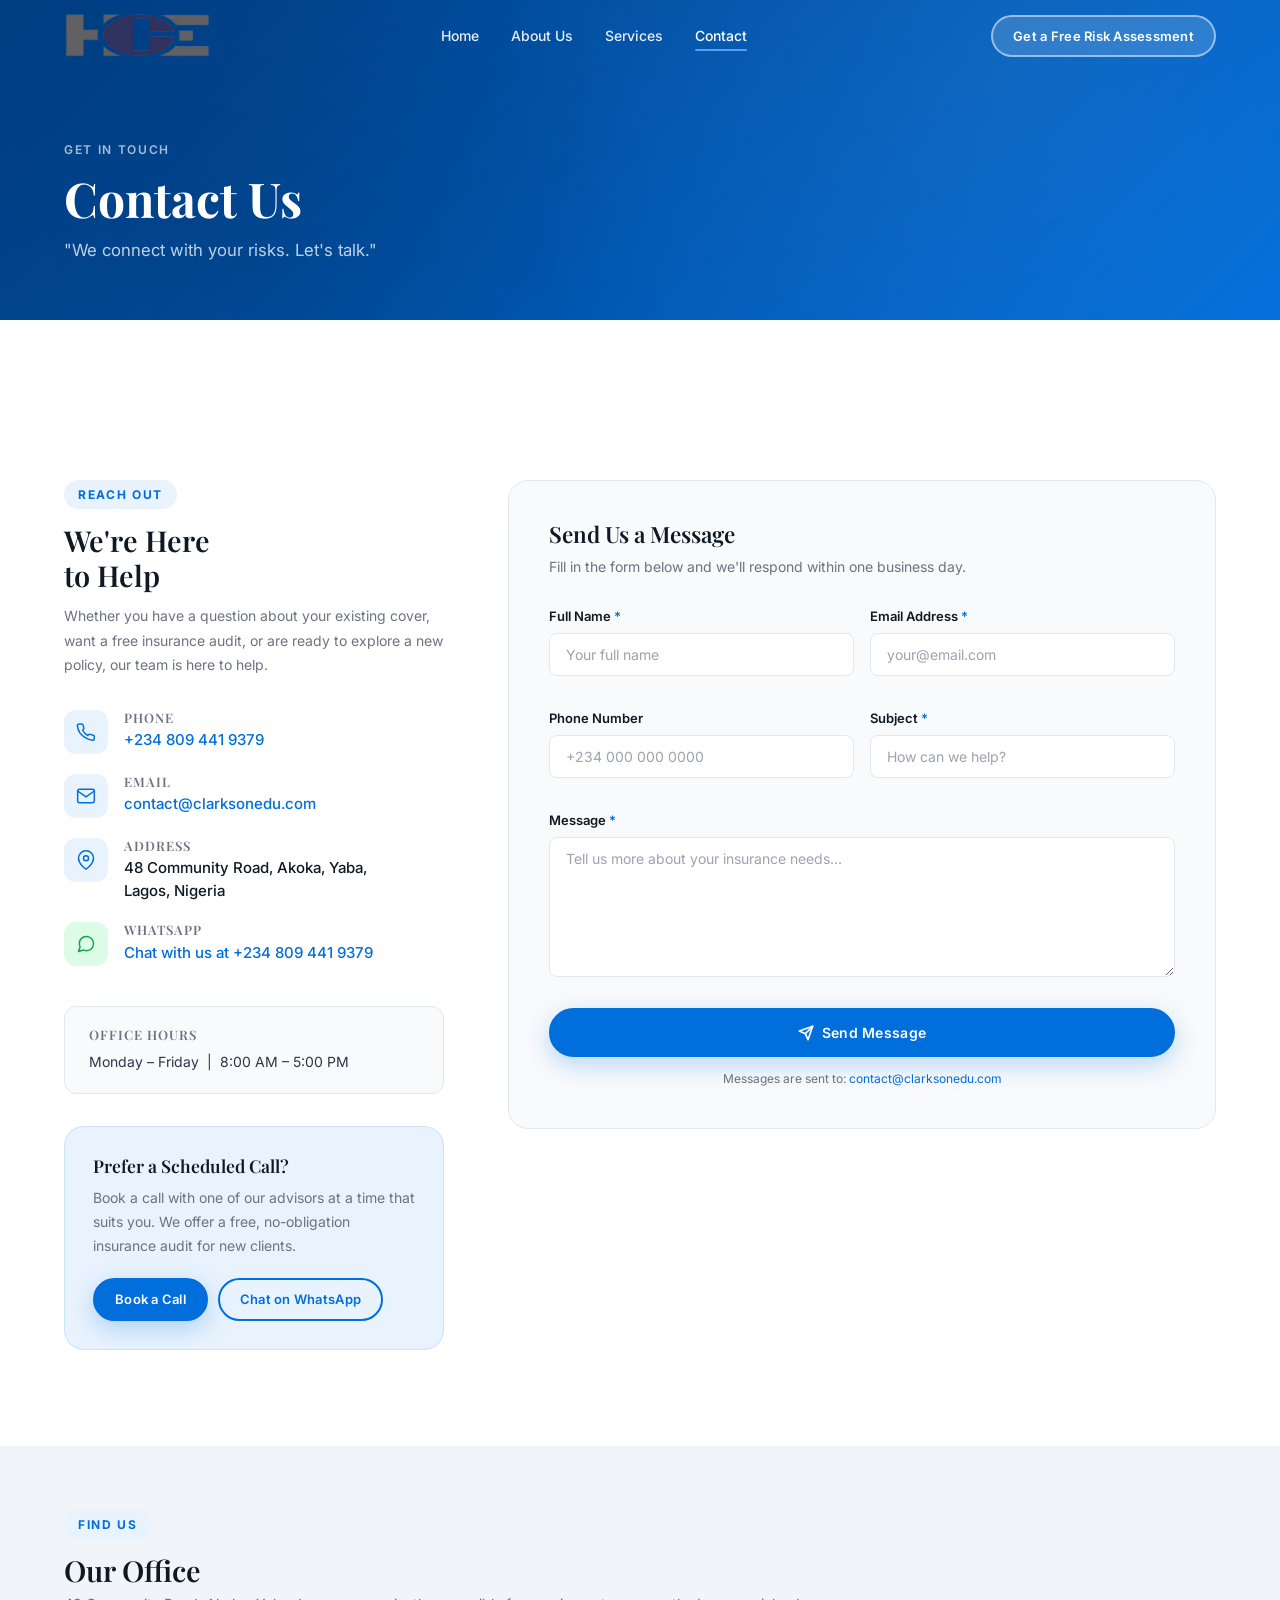
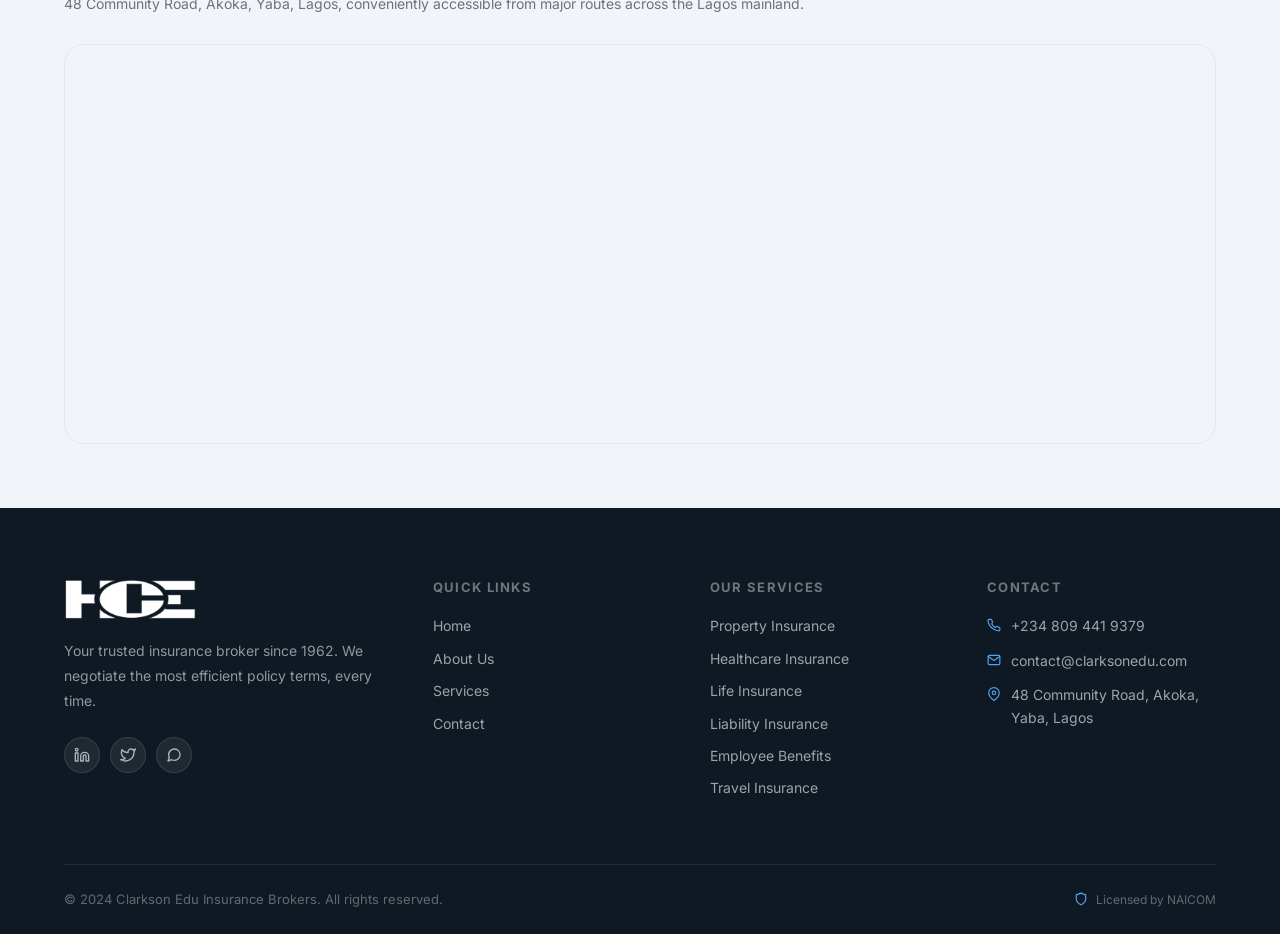
<file: contact.html>
<!DOCTYPE html>
<html lang="en">
<head>
  <meta charset="UTF-8"/>
  <meta name="viewport" content="width=device-width, initial-scale=1.0"/>
  <title>Contact Us | Clarkson Edu Insurance Brokers</title>
  <meta name="description" content="Reach out to Clarkson Edu Insurance Brokers. We respond promptly to all enquiries. Phone, email, WhatsApp, or visit us at 48 Community Road, Akoka, Lagos."/>
  <link rel="icon" type="image/png" href="./images/logo.png"/>
  <link rel="preconnect" href="https://fonts.googleapis.com"/>
  <link rel="preconnect" href="https://fonts.gstatic.com" crossorigin/>
  <link href="https://fonts.googleapis.com/css2?family=Inter:wght@300;400;500;600;700;800&family=Playfair+Display:wght@500;600;700&display=swap" rel="stylesheet"/>
  <link rel="stylesheet" href="./src/css/styles.css"/>
</head>
<body>

<!-- LOADER -->
<div id="loader">
  <div class="loader-track"><div class="loader-bar"></div></div>
</div>

<!-- HEADER -->
<header id="header">
  <div class="container">
    <nav class="nav-inner">
      <a href="./index.html" class="nav-logo">
        <img src="./images/logo.png" alt="Clarkson Edu Insurance Brokers"/>
      </a>
      <div class="nav-links">
        <a href="./index.html" class="nav-link">Home</a>
        <a href="./about.html" class="nav-link">About Us</a>
        <a href="./services.html" class="nav-link">Services</a>
        <a href="./contact.html" class="nav-link">Contact</a>
      </div>
      <div class="nav-cta">
        <a href="./contact.html" class="btn btn-primary btn-sm">Get a Free Risk Assessment</a>
      </div>
      <button class="nav-toggle" id="nav-toggle" aria-label="Toggle navigation">
        <span></span><span></span><span></span>
      </button>
    </nav>
  </div>
</header>

<!-- MOBILE NAV -->
<div id="mobile-nav">
  <a href="./index.html" class="mobile-nav-link">Home</a>
  <a href="./about.html" class="mobile-nav-link">About Us</a>
  <a href="./services.html" class="mobile-nav-link">Services</a>
  <a href="./contact.html" class="mobile-nav-link">Contact</a>
  <div class="mobile-nav-cta">
    <a href="./contact.html" class="btn btn-primary">Get a Free Risk Assessment</a>
  </div>
</div>

<!-- PAGE HERO -->
<section class="page-hero">
  <div class="container">
    <div class="page-hero-inner">
      <div class="page-hero-label">Get in Touch</div>
      <h1>Contact Us</h1>
      <p>"We connect with your risks. Let's talk."</p>
    </div>
  </div>
</section>

<!-- CONTACT SECTION -->
<section class="section">
  <div class="container">
    <div class="contact-layout">

      <!-- Left: Contact Info -->
      <div>
        <div class="reveal">
          <span class="section-label">Reach Out</span>
          <h2 class="section-title" style="font-size:1.8rem;">We're Here<br/>to Help</h2>
          <p style="font-size:14px;color:var(--text-muted);margin-top:10px;line-height:1.75;">Whether you have a question about your existing cover, want a free insurance audit, or are ready to explore a new policy, our team is here to help.</p>
        </div>
        <div class="contact-block" style="margin-top:32px;">
          <div class="contact-item reveal reveal-delay-1">
            <div class="contact-item-icon">
              <svg xmlns="http://www.w3.org/2000/svg" width="20" height="20" viewBox="0 0 24 24" fill="none" stroke="currentColor" stroke-width="1.8" stroke-linecap="round" stroke-linejoin="round"><path d="M22 16.92v3a2 2 0 0 1-2.18 2 19.79 19.79 0 0 1-8.63-3.07A19.5 19.5 0 0 1 4.69 13 19.79 19.79 0 0 1 1.61 4.45 2 2 0 0 1 3.6 2.27h3a2 2 0 0 1 2 1.72c.127.96.361 1.903.7 2.81a2 2 0 0 1-.45 2.11L7.91 9.91a16 16 0 0 0 6.29 6.29l.95-.95a2 2 0 0 1 2.11-.45c.907.339 1.85.573 2.81.7A2 2 0 0 1 22 16.92z"/></svg>
            </div>
            <div class="contact-item-body">
              <h4>Phone</h4>
              <p><a href="tel:+2348094419379">+234 809 441 9379</a></p>
            </div>
          </div>
          <div class="contact-item reveal reveal-delay-2">
            <div class="contact-item-icon">
              <svg xmlns="http://www.w3.org/2000/svg" width="20" height="20" viewBox="0 0 24 24" fill="none" stroke="currentColor" stroke-width="1.8" stroke-linecap="round" stroke-linejoin="round"><path d="M4 4h16c1.1 0 2 .9 2 2v12c0 1.1-.9 2-2 2H4c-1.1 0-2-.9-2-2V6c0-1.1.9-2 2-2z"/><polyline points="22,6 12,13 2,6"/></svg>
            </div>
            <div class="contact-item-body">
              <h4>Email</h4>
              <p><a href="mailto:contact@clarksonedu.com">contact@clarksonedu.com</a></p>
            </div>
          </div>
          <div class="contact-item reveal reveal-delay-3">
            <div class="contact-item-icon">
              <svg xmlns="http://www.w3.org/2000/svg" width="20" height="20" viewBox="0 0 24 24" fill="none" stroke="currentColor" stroke-width="1.8" stroke-linecap="round" stroke-linejoin="round"><path d="M21 10c0 7-9 13-9 13s-9-6-9-13a9 9 0 0 1 18 0z"/><circle cx="12" cy="10" r="3"/></svg>
            </div>
            <div class="contact-item-body">
              <h4>Address</h4>
              <p>48 Community Road, Akoka, Yaba,<br/>Lagos, Nigeria</p>
            </div>
          </div>
          <div class="contact-item reveal reveal-delay-4">
            <div class="contact-item-icon" style="background:#dcfce7;color:#16a34a;">
              <svg xmlns="http://www.w3.org/2000/svg" width="20" height="20" viewBox="0 0 24 24" fill="none" stroke="currentColor" stroke-width="1.8" stroke-linecap="round" stroke-linejoin="round"><path d="M21 11.5a8.38 8.38 0 0 1-.9 3.8 8.5 8.5 0 0 1-7.6 4.7 8.38 8.38 0 0 1-3.8-.9L3 21l1.9-5.7a8.38 8.38 0 0 1-.9-3.8 8.5 8.5 0 0 1 4.7-7.6 8.38 8.38 0 0 1 3.8-.9h.5a8.48 8.48 0 0 1 8 8v.5z"/></svg>
            </div>
            <div class="contact-item-body">
              <h4>WhatsApp</h4>
              <p><a href="https://wa.me/2348094419379" target="_blank" rel="noopener">Chat with us at +234 809 441 9379</a></p>
            </div>
          </div>
        </div>
        <div class="contact-hours reveal">
          <h4>Office Hours</h4>
          <p>Monday – Friday &nbsp;|&nbsp; 8:00 AM – 5:00 PM</p>
        </div>

        <!-- Book a Call -->
        <div style="margin-top:32px;padding:28px;background:var(--primary-light);border-radius:var(--radius-xl);border:1px solid rgba(0,110,219,0.12);" class="reveal">
          <h3 style="font-size:1.1rem;margin-bottom:10px;">Prefer a Scheduled Call?</h3>
          <p style="font-size:14px;color:var(--text-muted);line-height:1.7;margin-bottom:20px;">Book a call with one of our advisors at a time that suits you. We offer a free, no-obligation insurance audit for new clients.</p>
          <div style="display:flex;gap:10px;flex-wrap:wrap;">
            <a href="tel:+2348094419379" class="btn btn-primary btn-sm">Book a Call</a>
            <a href="https://wa.me/2348094419379" target="_blank" rel="noopener" class="btn btn-outline-dark btn-sm">Chat on WhatsApp</a>
          </div>
        </div>
      </div>

      <!-- Right: Contact Form -->
      <div class="reveal reveal-delay-2">
        <div class="contact-form-wrap">
          <h2 class="form-title">Send Us a Message</h2>
          <p class="form-sub">Fill in the form below and we'll respond within one business day.</p>
          <form id="contact-form" novalidate>
            <div class="form-row">
              <div class="form-group">
                <label for="name">Full Name <span>*</span></label>
                <input type="text" id="name" name="name" class="form-control" placeholder="Your full name" required/>
              </div>
              <div class="form-group">
                <label for="email">Email Address <span>*</span></label>
                <input type="email" id="email" name="email" class="form-control" placeholder="your@email.com" required/>
              </div>
            </div>
            <div class="form-row">
              <div class="form-group">
                <label for="phone">Phone Number</label>
                <input type="tel" id="phone" name="phone" class="form-control" placeholder="+234 000 000 0000"/>
              </div>
              <div class="form-group">
                <label for="subject">Subject <span>*</span></label>
                <input type="text" id="subject" name="subject" class="form-control" placeholder="How can we help?" required/>
              </div>
            </div>
            <div class="form-group">
              <label for="message">Message <span>*</span></label>
              <textarea id="message" name="message" class="form-control" placeholder="Tell us more about your insurance needs..." required></textarea>
            </div>
            <button type="submit" class="btn btn-primary form-submit">
              <svg xmlns="http://www.w3.org/2000/svg" width="16" height="16" viewBox="0 0 24 24" fill="none" stroke="currentColor" stroke-width="2.5" stroke-linecap="round" stroke-linejoin="round"><line x1="22" y1="2" x2="11" y2="13"/><polygon points="22 2 15 22 11 13 2 9 22 2"/></svg>
              Send Message
            </button>
            <p class="form-note">Messages are sent to: <a href="mailto:contact@clarksonedu.com" style="color:var(--primary);">contact@clarksonedu.com</a></p>
          </form>
          <!-- Success State -->
          <div id="form-success" class="form-success">
            <div class="form-success-icon">
              <svg xmlns="http://www.w3.org/2000/svg" width="28" height="28" viewBox="0 0 24 24" fill="none" stroke="currentColor" stroke-width="2.5" stroke-linecap="round" stroke-linejoin="round"><polyline points="20 6 9 17 4 12"/></svg>
            </div>
            <h3 style="margin-bottom:8px;">Message Sent!</h3>
            <p style="color:var(--text-muted);">Thank you for reaching out. One of our advisors will get back to you within one business day.</p>
          </div>
        </div>
      </div>

    </div>
  </div>
</section>

<!-- MAP SECTION -->
<section class="section-sm map-section">
  <div class="container">
    <div class="reveal">
      <span class="section-label">Find Us</span>
      <h2 class="section-title" style="margin-bottom:6px;font-size:1.8rem;">Our Office</h2>
      <p style="color:var(--text-muted);font-size:14px;margin-bottom:28px;">48 Community Road, Akoka, Yaba, Lagos, conveniently accessible from major routes across the Lagos mainland.</p>
    </div>
    <div class="map-container reveal reveal-delay-1">
      <iframe
        src="https://www.google.com/maps/embed?pb=!1m18!1m12!1m3!1d3964.3820893978174!2d3.378!3d6.524!2m3!1f0!2f0!3f0!3m2!1i1024!2i768!4f13.1!3m3!1m2!1s0x0%3A0x0!2z48+Community+Road%2C+Akoka%2C+Yaba%2C+Lagos!5e0!3m2!1sen!2sng!4v1"
        allowfullscreen=""
        loading="lazy"
        referrerpolicy="no-referrer-when-downgrade"
        title="Clarkson Edu Insurance Brokers Office Location"
      ></iframe>
    </div>
  </div>
</section>

<!-- FOOTER -->
<footer>
  <div class="container">
    <div class="footer-grid">
      <div class="footer-brand">
        <div class="footer-logo">
          <img src="./images/logo.png" alt="Clarkson Edu Insurance Brokers"/>
        </div>
        <p class="footer-tagline">Your trusted insurance broker since 1962. We negotiate the most efficient policy terms, every time.</p>
        <div class="footer-socials">
          <a href="#" class="social-btn" aria-label="LinkedIn"><svg xmlns="http://www.w3.org/2000/svg" width="16" height="16" viewBox="0 0 24 24" fill="none" stroke="currentColor" stroke-width="2" stroke-linecap="round" stroke-linejoin="round"><path d="M16 8a6 6 0 0 1 6 6v7h-4v-7a2 2 0 0 0-2-2 2 2 0 0 0-2 2v7h-4v-7a6 6 0 0 1 6-6z"/><rect x="2" y="9" width="4" height="12"/><circle cx="4" cy="4" r="2"/></svg></a>
          <a href="#" class="social-btn" aria-label="Twitter/X"><svg xmlns="http://www.w3.org/2000/svg" width="16" height="16" viewBox="0 0 24 24" fill="none" stroke="currentColor" stroke-width="2" stroke-linecap="round" stroke-linejoin="round"><path d="M23 3a10.9 10.9 0 0 1-3.14 1.53 4.48 4.48 0 0 0-7.86 3v1A10.66 10.66 0 0 1 3 4s-4 9 5 13a11.64 11.64 0 0 1-7 2c9 5 20 0 20-11.5a4.5 4.5 0 0 0-.08-.83A7.72 7.72 0 0 0 23 3z"/></svg></a>
          <a href="https://wa.me/2348094419379" class="social-btn" aria-label="WhatsApp"><svg xmlns="http://www.w3.org/2000/svg" width="16" height="16" viewBox="0 0 24 24" fill="none" stroke="currentColor" stroke-width="2" stroke-linecap="round" stroke-linejoin="round"><path d="M21 11.5a8.38 8.38 0 0 1-.9 3.8 8.5 8.5 0 0 1-7.6 4.7 8.38 8.38 0 0 1-3.8-.9L3 21l1.9-5.7a8.38 8.38 0 0 1-.9-3.8 8.5 8.5 0 0 1 4.7-7.6 8.38 8.38 0 0 1 3.8-.9h.5a8.48 8.48 0 0 1 8 8v.5z"/></svg></a>
        </div>
      </div>
      <div class="footer-col">
        <h4>Quick Links</h4>
        <div class="footer-links">
          <a href="./index.html">Home</a>
          <a href="./about.html">About Us</a>
          <a href="./services.html">Services</a>
          <a href="./contact.html">Contact</a>
        </div>
      </div>
      <div class="footer-col">
        <h4>Our Services</h4>
        <div class="footer-links">
          <a href="./services.html">Property Insurance</a>
          <a href="./services.html">Healthcare Insurance</a>
          <a href="./services.html">Life Insurance</a>
          <a href="./services.html">Liability Insurance</a>
          <a href="./services.html">Employee Benefits</a>
          <a href="./services.html">Travel Insurance</a>
        </div>
      </div>
      <div class="footer-col">
        <h4>Contact</h4>
        <div class="footer-contact-item"><svg xmlns="http://www.w3.org/2000/svg" width="14" height="14" viewBox="0 0 24 24" fill="none" stroke="currentColor" stroke-width="2" stroke-linecap="round" stroke-linejoin="round"><path d="M22 16.92v3a2 2 0 0 1-2.18 2 19.79 19.79 0 0 1-8.63-3.07A19.5 19.5 0 0 1 4.69 13 19.79 19.79 0 0 1 1.61 4.45 2 2 0 0 1 3.6 2.27h3a2 2 0 0 1 2 1.72c.127.96.361 1.903.7 2.81a2 2 0 0 1-.45 2.11L7.91 9.91a16 16 0 0 0 6.29 6.29l.95-.95a2 2 0 0 1 2.11-.45c.907.339 1.85.573 2.81.7A2 2 0 0 1 22 16.92z"/></svg><span>+234 809 441 9379</span></div>
        <div class="footer-contact-item"><svg xmlns="http://www.w3.org/2000/svg" width="14" height="14" viewBox="0 0 24 24" fill="none" stroke="currentColor" stroke-width="2" stroke-linecap="round" stroke-linejoin="round"><path d="M4 4h16c1.1 0 2 .9 2 2v12c0 1.1-.9 2-2 2H4c-1.1 0-2-.9-2-2V6c0-1.1.9-2 2-2z"/><polyline points="22,6 12,13 2,6"/></svg><span>contact@clarksonedu.com</span></div>
        <div class="footer-contact-item"><svg xmlns="http://www.w3.org/2000/svg" width="14" height="14" viewBox="0 0 24 24" fill="none" stroke="currentColor" stroke-width="2" stroke-linecap="round" stroke-linejoin="round"><path d="M21 10c0 7-9 13-9 13s-9-6-9-13a9 9 0 0 1 18 0z"/><circle cx="12" cy="10" r="3"/></svg><span>48 Community Road, Akoka, Yaba, Lagos</span></div>
      </div>
    </div>
    <div class="footer-bottom">
      <p class="footer-copy">© 2024 Clarkson Edu Insurance Brokers. All rights reserved.</p>
      <div class="footer-badge"><svg xmlns="http://www.w3.org/2000/svg" width="14" height="14" viewBox="0 0 24 24" fill="none" stroke="currentColor" stroke-width="2" stroke-linecap="round" stroke-linejoin="round"><path d="M12 22s8-4 8-10V5l-8-3-8 3v7c0 6 8 10 8 10z"/></svg>Licensed by NAICOM</div>
    </div>
  </div>
</footer>

<script type="module" src="./src/js/main.js"></script>
</body>
</html>
</file>
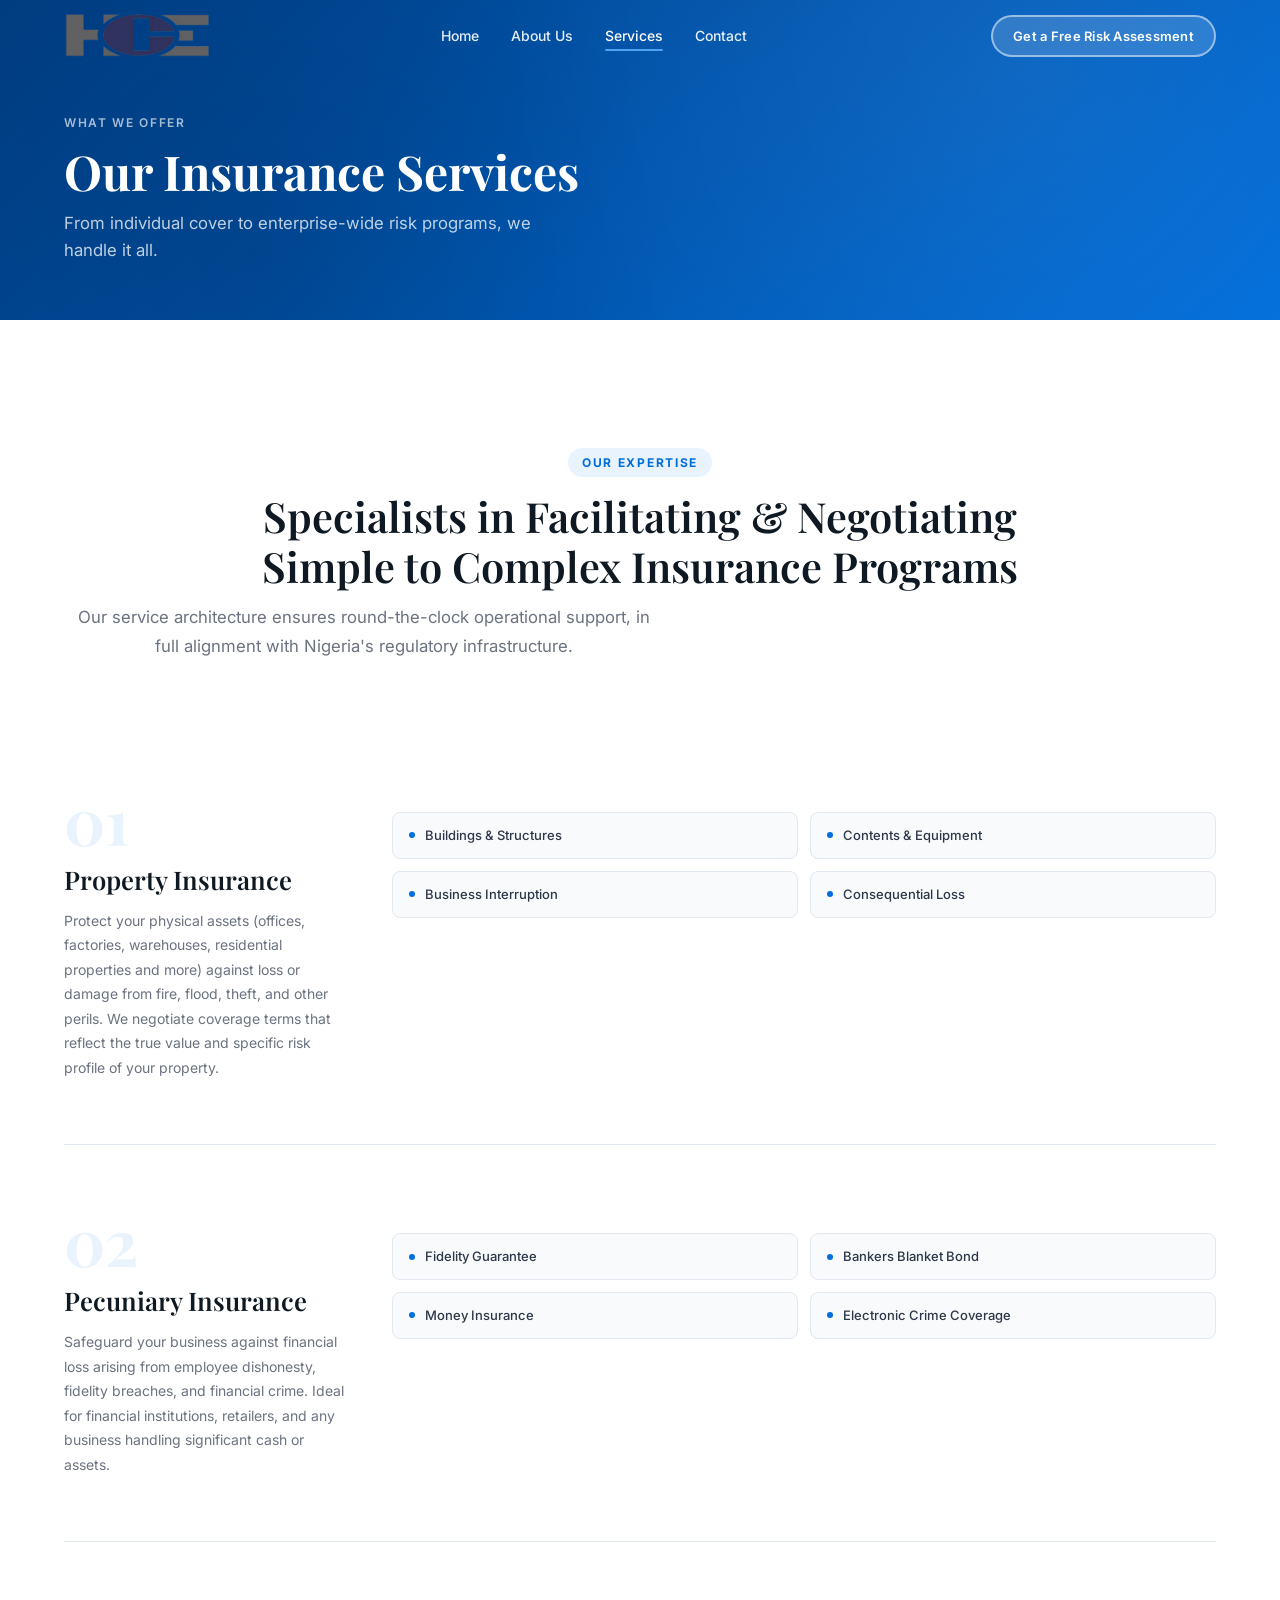
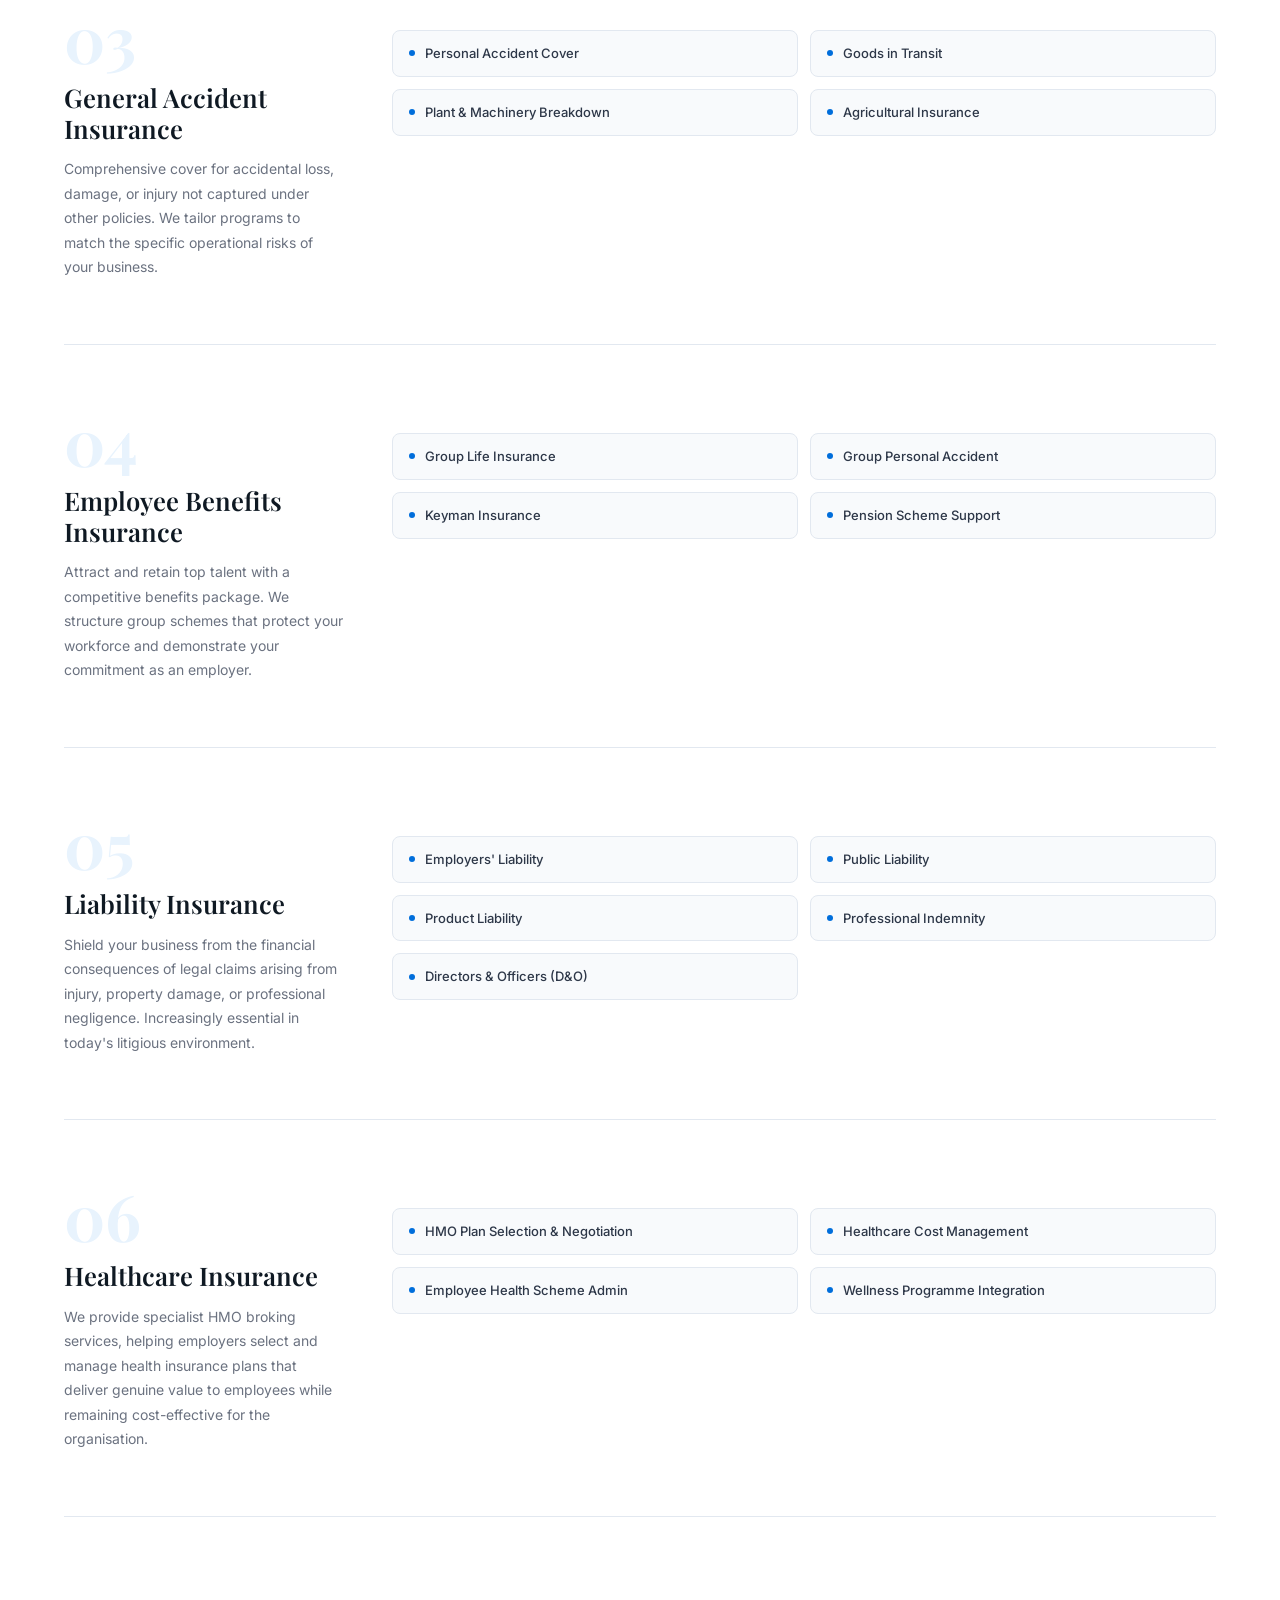
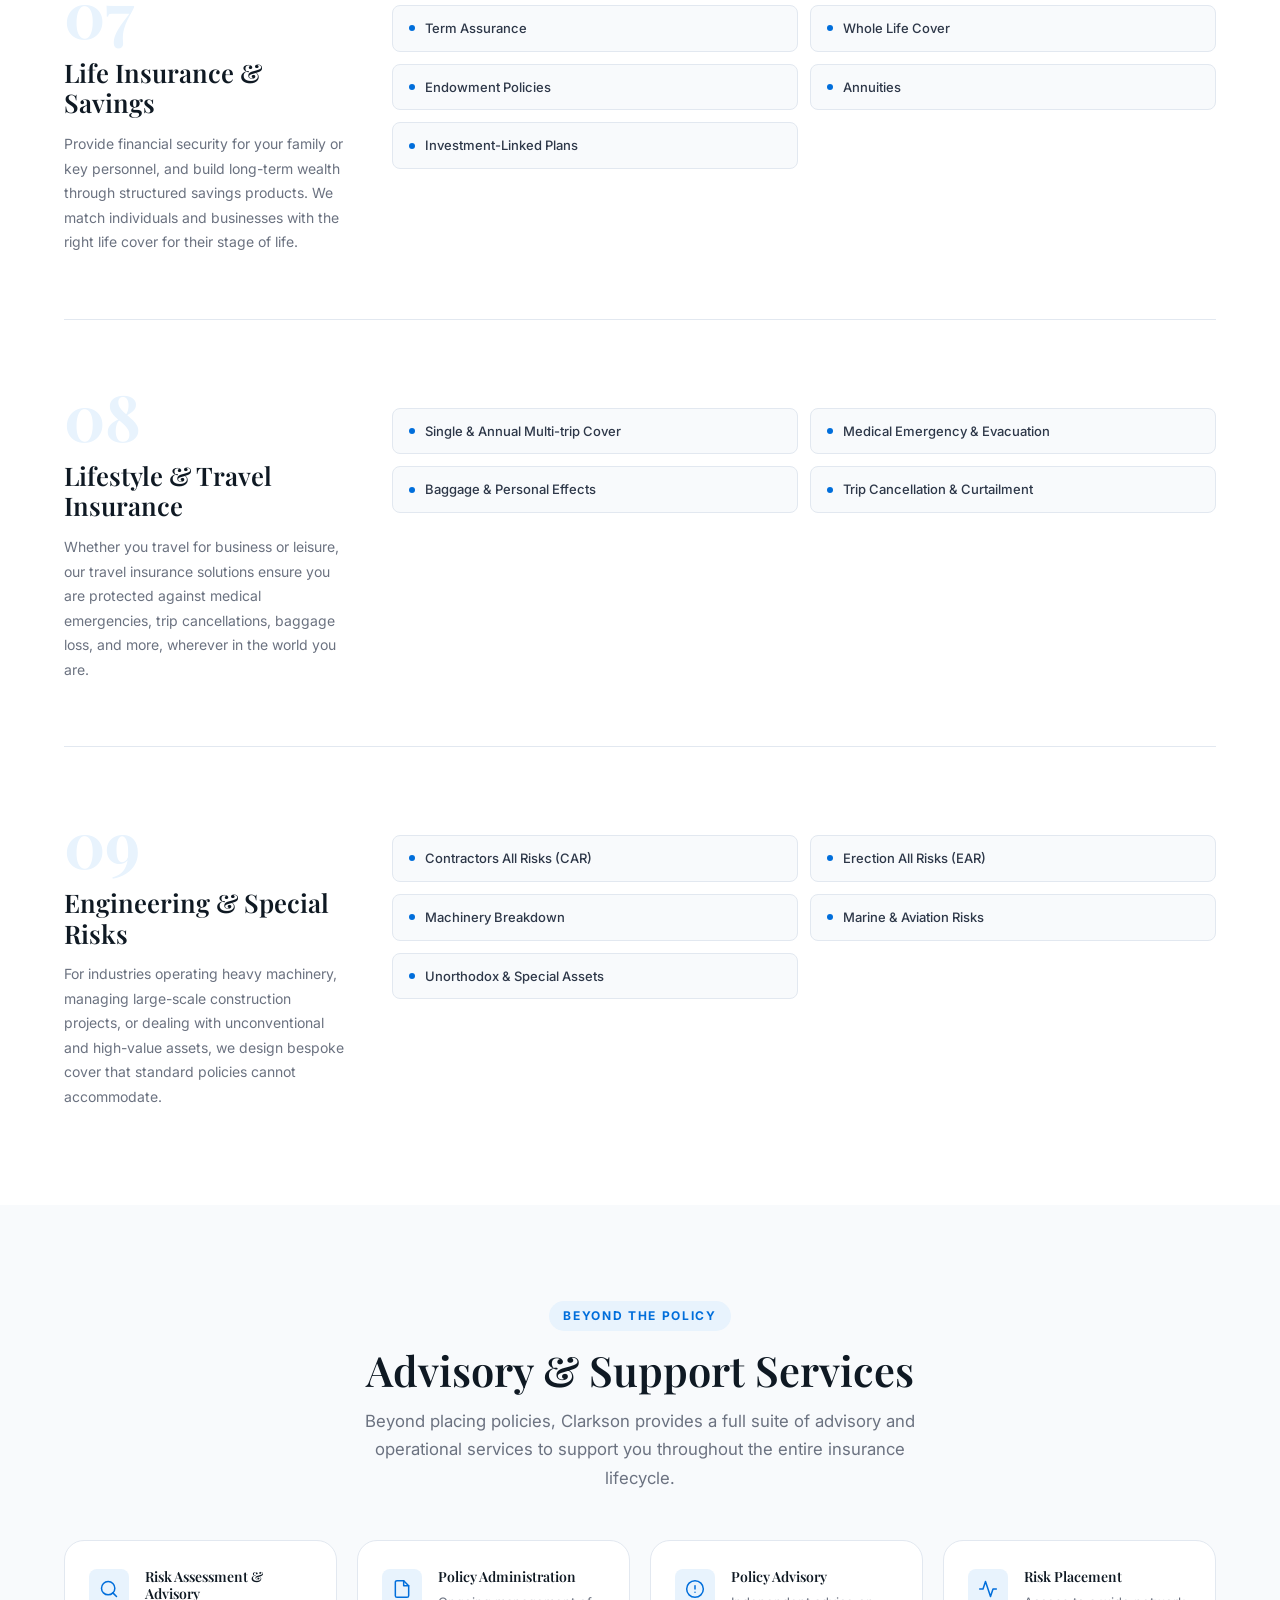
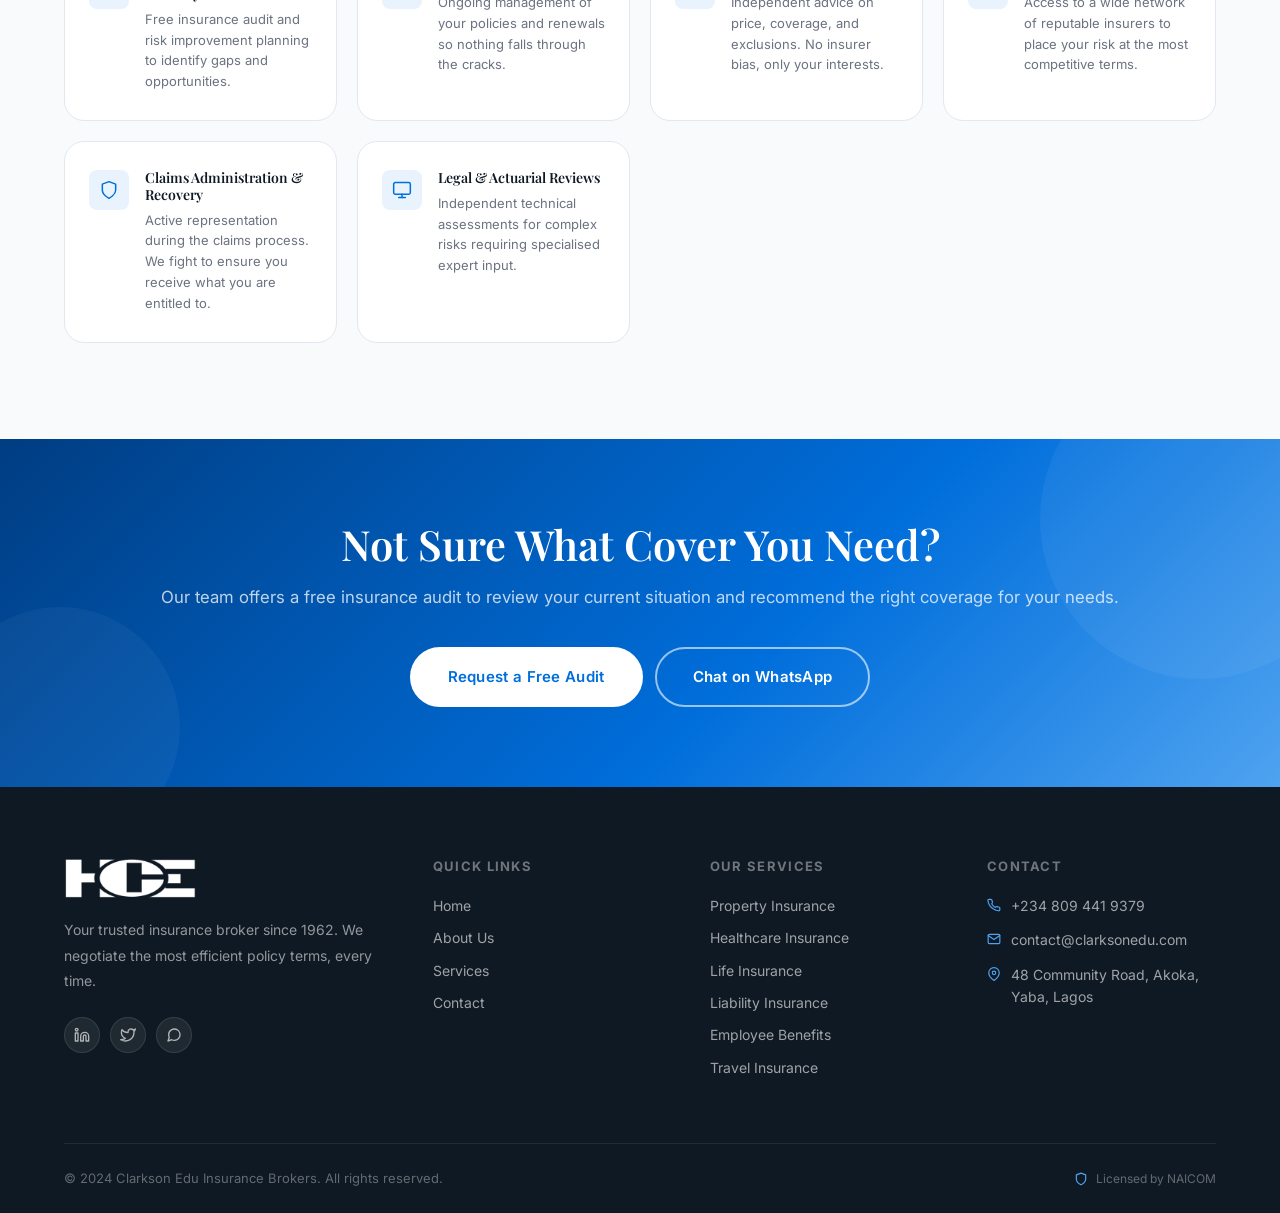
<file: services.html>
<!DOCTYPE html>
<html lang="en">
<head>
  <meta charset="UTF-8"/>
  <meta name="viewport" content="width=device-width, initial-scale=1.0"/>
  <title>Services | Clarkson Edu Insurance Brokers</title>
  <meta name="description" content="From property to healthcare, employee benefits to engineering risks, Clarkson Edu Insurance Brokers covers every major insurance category."/>
  <link rel="icon" type="image/png" href="./images/logo.png"/>
  <link rel="preconnect" href="https://fonts.googleapis.com"/>
  <link rel="preconnect" href="https://fonts.gstatic.com" crossorigin/>
  <link href="https://fonts.googleapis.com/css2?family=Inter:wght@300;400;500;600;700;800&family=Playfair+Display:wght@500;600;700&display=swap" rel="stylesheet"/>
  <link rel="stylesheet" href="./src/css/styles.css"/>
</head>
<body>

<!-- LOADER -->
<div id="loader">
  <div class="loader-track"><div class="loader-bar"></div></div>
</div>

<!-- HEADER -->
<header id="header">
  <div class="container">
    <nav class="nav-inner">
      <a href="./index.html" class="nav-logo">
        <img src="./images/logo.png" alt="Clarkson Edu Insurance Brokers"/>
      </a>
      <div class="nav-links">
        <a href="./index.html" class="nav-link">Home</a>
        <a href="./about.html" class="nav-link">About Us</a>
        <a href="./services.html" class="nav-link">Services</a>
        <a href="./contact.html" class="nav-link">Contact</a>
      </div>
      <div class="nav-cta">
        <a href="./contact.html" class="btn btn-primary btn-sm">Get a Free Risk Assessment</a>
      </div>
      <button class="nav-toggle" id="nav-toggle" aria-label="Toggle navigation">
        <span></span><span></span><span></span>
      </button>
    </nav>
  </div>
</header>

<!-- MOBILE NAV -->
<div id="mobile-nav">
  <a href="./index.html" class="mobile-nav-link">Home</a>
  <a href="./about.html" class="mobile-nav-link">About Us</a>
  <a href="./services.html" class="mobile-nav-link">Services</a>
  <a href="./contact.html" class="mobile-nav-link">Contact</a>
  <div class="mobile-nav-cta">
    <a href="./contact.html" class="btn btn-primary">Get a Free Risk Assessment</a>
  </div>
</div>

<!-- PAGE HERO -->
<section class="page-hero">
  <div class="container">
    <div class="page-hero-inner">
      <div class="page-hero-label">What We Offer</div>
      <h1>Our Insurance Services</h1>
      <p>From individual cover to enterprise-wide risk programs, we handle it all.</p>
    </div>
  </div>
</section>

<!-- SERVICES INTRO -->
<section class="section-sm">
  <div class="container">
    <div class="services-intro reveal">
      <span class="section-label">Our Expertise</span>
      <h2 class="section-title">Specialists in Facilitating &amp; Negotiating<br/>Simple to Complex Insurance Programs</h2>
      <p class="section-sub" style="margin-top:12px;">Our service architecture ensures round-the-clock operational support, in full alignment with Nigeria's regulatory infrastructure.</p>
    </div>
  </div>
</section>

<!-- INSURANCE LINES -->
<section class="section" style="padding-top:0;">
  <div class="container">
    <div class="service-lines">

      <!-- 1. Property -->
      <div class="service-line reveal">
        <div class="service-line-head">
          <div class="service-line-num">01</div>
          <h2>Property Insurance</h2>
          <p>Protect your physical assets (offices, factories, warehouses, residential properties and more) against loss or damage from fire, flood, theft, and other perils. We negotiate coverage terms that reflect the true value and specific risk profile of your property.</p>
        </div>
        <div>
          <div class="service-sub-items">
            <div class="service-sub-item">Buildings &amp; Structures</div>
            <div class="service-sub-item">Contents &amp; Equipment</div>
            <div class="service-sub-item">Business Interruption</div>
            <div class="service-sub-item">Consequential Loss</div>
          </div>
        </div>
      </div>

      <!-- 2. Pecuniary -->
      <div class="service-line reveal">
        <div class="service-line-head">
          <div class="service-line-num">02</div>
          <h2>Pecuniary Insurance</h2>
          <p>Safeguard your business against financial loss arising from employee dishonesty, fidelity breaches, and financial crime. Ideal for financial institutions, retailers, and any business handling significant cash or assets.</p>
        </div>
        <div>
          <div class="service-sub-items">
            <div class="service-sub-item">Fidelity Guarantee</div>
            <div class="service-sub-item">Bankers Blanket Bond</div>
            <div class="service-sub-item">Money Insurance</div>
            <div class="service-sub-item">Electronic Crime Coverage</div>
          </div>
        </div>
      </div>

      <!-- 3. General Accident -->
      <div class="service-line reveal">
        <div class="service-line-head">
          <div class="service-line-num">03</div>
          <h2>General Accident Insurance</h2>
          <p>Comprehensive cover for accidental loss, damage, or injury not captured under other policies. We tailor programs to match the specific operational risks of your business.</p>
        </div>
        <div>
          <div class="service-sub-items">
            <div class="service-sub-item">Personal Accident Cover</div>
            <div class="service-sub-item">Goods in Transit</div>
            <div class="service-sub-item">Plant &amp; Machinery Breakdown</div>
            <div class="service-sub-item">Agricultural Insurance</div>
          </div>
        </div>
      </div>

      <!-- 4. Employee Benefits -->
      <div class="service-line reveal">
        <div class="service-line-head">
          <div class="service-line-num">04</div>
          <h2>Employee Benefits Insurance</h2>
          <p>Attract and retain top talent with a competitive benefits package. We structure group schemes that protect your workforce and demonstrate your commitment as an employer.</p>
        </div>
        <div>
          <div class="service-sub-items">
            <div class="service-sub-item">Group Life Insurance</div>
            <div class="service-sub-item">Group Personal Accident</div>
            <div class="service-sub-item">Keyman Insurance</div>
            <div class="service-sub-item">Pension Scheme Support</div>
          </div>
        </div>
      </div>

      <!-- 5. Liability -->
      <div class="service-line reveal">
        <div class="service-line-head">
          <div class="service-line-num">05</div>
          <h2>Liability Insurance</h2>
          <p>Shield your business from the financial consequences of legal claims arising from injury, property damage, or professional negligence. Increasingly essential in today's litigious environment.</p>
        </div>
        <div>
          <div class="service-sub-items">
            <div class="service-sub-item">Employers' Liability</div>
            <div class="service-sub-item">Public Liability</div>
            <div class="service-sub-item">Product Liability</div>
            <div class="service-sub-item">Professional Indemnity</div>
            <div class="service-sub-item">Directors &amp; Officers (D&amp;O)</div>
          </div>
        </div>
      </div>

      <!-- 6. Healthcare -->
      <div class="service-line reveal">
        <div class="service-line-head">
          <div class="service-line-num">06</div>
          <h2>Healthcare Insurance</h2>
          <p>We provide specialist HMO broking services, helping employers select and manage health insurance plans that deliver genuine value to employees while remaining cost-effective for the organisation.</p>
        </div>
        <div>
          <div class="service-sub-items">
            <div class="service-sub-item">HMO Plan Selection &amp; Negotiation</div>
            <div class="service-sub-item">Healthcare Cost Management</div>
            <div class="service-sub-item">Employee Health Scheme Admin</div>
            <div class="service-sub-item">Wellness Programme Integration</div>
          </div>
        </div>
      </div>

      <!-- 7. Life & Savings -->
      <div class="service-line reveal">
        <div class="service-line-head">
          <div class="service-line-num">07</div>
          <h2>Life Insurance &amp; Savings</h2>
          <p>Provide financial security for your family or key personnel, and build long-term wealth through structured savings products. We match individuals and businesses with the right life cover for their stage of life.</p>
        </div>
        <div>
          <div class="service-sub-items">
            <div class="service-sub-item">Term Assurance</div>
            <div class="service-sub-item">Whole Life Cover</div>
            <div class="service-sub-item">Endowment Policies</div>
            <div class="service-sub-item">Annuities</div>
            <div class="service-sub-item">Investment-Linked Plans</div>
          </div>
        </div>
      </div>

      <!-- 8. Lifestyle & Travel -->
      <div class="service-line reveal">
        <div class="service-line-head">
          <div class="service-line-num">08</div>
          <h2>Lifestyle &amp; Travel Insurance</h2>
          <p>Whether you travel for business or leisure, our travel insurance solutions ensure you are protected against medical emergencies, trip cancellations, baggage loss, and more, wherever in the world you are.</p>
        </div>
        <div>
          <div class="service-sub-items">
            <div class="service-sub-item">Single &amp; Annual Multi-trip Cover</div>
            <div class="service-sub-item">Medical Emergency &amp; Evacuation</div>
            <div class="service-sub-item">Baggage &amp; Personal Effects</div>
            <div class="service-sub-item">Trip Cancellation &amp; Curtailment</div>
          </div>
        </div>
      </div>

      <!-- 9. Engineering -->
      <div class="service-line reveal">
        <div class="service-line-head">
          <div class="service-line-num">09</div>
          <h2>Engineering &amp; Special Risks</h2>
          <p>For industries operating heavy machinery, managing large-scale construction projects, or dealing with unconventional and high-value assets, we design bespoke cover that standard policies cannot accommodate.</p>
        </div>
        <div>
          <div class="service-sub-items">
            <div class="service-sub-item">Contractors All Risks (CAR)</div>
            <div class="service-sub-item">Erection All Risks (EAR)</div>
            <div class="service-sub-item">Machinery Breakdown</div>
            <div class="service-sub-item">Marine &amp; Aviation Risks</div>
            <div class="service-sub-item">Unorthodox &amp; Special Assets</div>
          </div>
        </div>
      </div>

    </div>
  </div>
</section>

<!-- ADVISORY SERVICES -->
<section class="section section-alt">
  <div class="container">
    <div class="text-center reveal">
      <span class="section-label">Beyond the Policy</span>
      <h2 class="section-title">Advisory &amp; Support Services</h2>
      <p class="section-sub">Beyond placing policies, Clarkson provides a full suite of advisory and operational services to support you throughout the entire insurance lifecycle.</p>
    </div>
    <div class="advisory-grid">
      <div class="advisory-card reveal reveal-delay-1">
        <div class="advisory-icon"><svg xmlns="http://www.w3.org/2000/svg" width="20" height="20" viewBox="0 0 24 24" fill="none" stroke="currentColor" stroke-width="1.8" stroke-linecap="round" stroke-linejoin="round"><circle cx="11" cy="11" r="8"/><line x1="21" y1="21" x2="16.65" y2="16.65"/></svg></div>
        <div><h4>Risk Assessment &amp; Advisory</h4><p>Free insurance audit and risk improvement planning to identify gaps and opportunities.</p></div>
      </div>
      <div class="advisory-card reveal reveal-delay-2">
        <div class="advisory-icon"><svg xmlns="http://www.w3.org/2000/svg" width="20" height="20" viewBox="0 0 24 24" fill="none" stroke="currentColor" stroke-width="1.8" stroke-linecap="round" stroke-linejoin="round"><path d="M14 2H6a2 2 0 0 0-2 2v16a2 2 0 0 0 2 2h12a2 2 0 0 0 2-2V8z"/><polyline points="14 2 14 8 20 8"/></svg></div>
        <div><h4>Policy Administration</h4><p>Ongoing management of your policies and renewals so nothing falls through the cracks.</p></div>
      </div>
      <div class="advisory-card reveal reveal-delay-3">
        <div class="advisory-icon"><svg xmlns="http://www.w3.org/2000/svg" width="20" height="20" viewBox="0 0 24 24" fill="none" stroke="currentColor" stroke-width="1.8" stroke-linecap="round" stroke-linejoin="round"><circle cx="12" cy="12" r="10"/><line x1="12" y1="8" x2="12" y2="12"/><line x1="12" y1="16" x2="12.01" y2="16"/></svg></div>
        <div><h4>Policy Advisory</h4><p>Independent advice on price, coverage, and exclusions. No insurer bias, only your interests.</p></div>
      </div>
      <div class="advisory-card reveal">
        <div class="advisory-icon"><svg xmlns="http://www.w3.org/2000/svg" width="20" height="20" viewBox="0 0 24 24" fill="none" stroke="currentColor" stroke-width="1.8" stroke-linecap="round" stroke-linejoin="round"><polyline points="22 12 18 12 15 21 9 3 6 12 2 12"/></svg></div>
        <div><h4>Risk Placement</h4><p>Access to a wide network of reputable insurers to place your risk at the most competitive terms.</p></div>
      </div>
      <div class="advisory-card reveal reveal-delay-1">
        <div class="advisory-icon"><svg xmlns="http://www.w3.org/2000/svg" width="20" height="20" viewBox="0 0 24 24" fill="none" stroke="currentColor" stroke-width="1.8" stroke-linecap="round" stroke-linejoin="round"><path d="M12 22s8-4 8-10V5l-8-3-8 3v7c0 6 8 10 8 10z"/></svg></div>
        <div><h4>Claims Administration &amp; Recovery</h4><p>Active representation during the claims process. We fight to ensure you receive what you are entitled to.</p></div>
      </div>
      <div class="advisory-card reveal reveal-delay-2">
        <div class="advisory-icon"><svg xmlns="http://www.w3.org/2000/svg" width="20" height="20" viewBox="0 0 24 24" fill="none" stroke="currentColor" stroke-width="1.8" stroke-linecap="round" stroke-linejoin="round"><rect x="2" y="3" width="20" height="14" rx="2"/><line x1="8" y1="21" x2="16" y2="21"/><line x1="12" y1="17" x2="12" y2="21"/></svg></div>
        <div><h4>Legal &amp; Actuarial Reviews</h4><p>Independent technical assessments for complex risks requiring specialised expert input.</p></div>
      </div>
    </div>
  </div>
</section>

<!-- CTA BANNER -->
<section class="cta-banner">
  <div class="container">
    <div class="cta-banner-inner reveal">
      <h2>Not Sure What Cover You Need?</h2>
      <p>Our team offers a free insurance audit to review your current situation and recommend the right coverage for your needs.</p>
      <div class="btn-group">
        <a href="./contact.html" class="btn btn-lg" style="background:#fff;color:var(--primary);border:2px solid #fff;">Request a Free Audit</a>
        <a href="https://wa.me/2348094419379" target="_blank" rel="noopener" class="btn btn-outline btn-lg">Chat on WhatsApp</a>
      </div>
    </div>
  </div>
</section>

<!-- FOOTER -->
<footer>
  <div class="container">
    <div class="footer-grid">
      <div class="footer-brand">
        <div class="footer-logo">
          <img src="./images/logo.png" alt="Clarkson Edu Insurance Brokers"/>
        </div>
        <p class="footer-tagline">Your trusted insurance broker since 1962. We negotiate the most efficient policy terms, every time.</p>
        <div class="footer-socials">
          <a href="#" class="social-btn" aria-label="LinkedIn"><svg xmlns="http://www.w3.org/2000/svg" width="16" height="16" viewBox="0 0 24 24" fill="none" stroke="currentColor" stroke-width="2" stroke-linecap="round" stroke-linejoin="round"><path d="M16 8a6 6 0 0 1 6 6v7h-4v-7a2 2 0 0 0-2-2 2 2 0 0 0-2 2v7h-4v-7a6 6 0 0 1 6-6z"/><rect x="2" y="9" width="4" height="12"/><circle cx="4" cy="4" r="2"/></svg></a>
          <a href="#" class="social-btn" aria-label="Twitter/X"><svg xmlns="http://www.w3.org/2000/svg" width="16" height="16" viewBox="0 0 24 24" fill="none" stroke="currentColor" stroke-width="2" stroke-linecap="round" stroke-linejoin="round"><path d="M23 3a10.9 10.9 0 0 1-3.14 1.53 4.48 4.48 0 0 0-7.86 3v1A10.66 10.66 0 0 1 3 4s-4 9 5 13a11.64 11.64 0 0 1-7 2c9 5 20 0 20-11.5a4.5 4.5 0 0 0-.08-.83A7.72 7.72 0 0 0 23 3z"/></svg></a>
          <a href="https://wa.me/2348094419379" class="social-btn" aria-label="WhatsApp"><svg xmlns="http://www.w3.org/2000/svg" width="16" height="16" viewBox="0 0 24 24" fill="none" stroke="currentColor" stroke-width="2" stroke-linecap="round" stroke-linejoin="round"><path d="M21 11.5a8.38 8.38 0 0 1-.9 3.8 8.5 8.5 0 0 1-7.6 4.7 8.38 8.38 0 0 1-3.8-.9L3 21l1.9-5.7a8.38 8.38 0 0 1-.9-3.8 8.5 8.5 0 0 1 4.7-7.6 8.38 8.38 0 0 1 3.8-.9h.5a8.48 8.48 0 0 1 8 8v.5z"/></svg></a>
        </div>
      </div>
      <div class="footer-col">
        <h4>Quick Links</h4>
        <div class="footer-links">
          <a href="./index.html">Home</a>
          <a href="./about.html">About Us</a>
          <a href="./services.html">Services</a>
          <a href="./contact.html">Contact</a>
        </div>
      </div>
      <div class="footer-col">
        <h4>Our Services</h4>
        <div class="footer-links">
          <a href="./services.html">Property Insurance</a>
          <a href="./services.html">Healthcare Insurance</a>
          <a href="./services.html">Life Insurance</a>
          <a href="./services.html">Liability Insurance</a>
          <a href="./services.html">Employee Benefits</a>
          <a href="./services.html">Travel Insurance</a>
        </div>
      </div>
      <div class="footer-col">
        <h4>Contact</h4>
        <div class="footer-contact-item"><svg xmlns="http://www.w3.org/2000/svg" width="14" height="14" viewBox="0 0 24 24" fill="none" stroke="currentColor" stroke-width="2" stroke-linecap="round" stroke-linejoin="round"><path d="M22 16.92v3a2 2 0 0 1-2.18 2 19.79 19.79 0 0 1-8.63-3.07A19.5 19.5 0 0 1 4.69 13 19.79 19.79 0 0 1 1.61 4.45 2 2 0 0 1 3.6 2.27h3a2 2 0 0 1 2 1.72c.127.96.361 1.903.7 2.81a2 2 0 0 1-.45 2.11L7.91 9.91a16 16 0 0 0 6.29 6.29l.95-.95a2 2 0 0 1 2.11-.45c.907.339 1.85.573 2.81.7A2 2 0 0 1 22 16.92z"/></svg><span>+234 809 441 9379</span></div>
        <div class="footer-contact-item"><svg xmlns="http://www.w3.org/2000/svg" width="14" height="14" viewBox="0 0 24 24" fill="none" stroke="currentColor" stroke-width="2" stroke-linecap="round" stroke-linejoin="round"><path d="M4 4h16c1.1 0 2 .9 2 2v12c0 1.1-.9 2-2 2H4c-1.1 0-2-.9-2-2V6c0-1.1.9-2 2-2z"/><polyline points="22,6 12,13 2,6"/></svg><span>contact@clarksonedu.com</span></div>
        <div class="footer-contact-item"><svg xmlns="http://www.w3.org/2000/svg" width="14" height="14" viewBox="0 0 24 24" fill="none" stroke="currentColor" stroke-width="2" stroke-linecap="round" stroke-linejoin="round"><path d="M21 10c0 7-9 13-9 13s-9-6-9-13a9 9 0 0 1 18 0z"/><circle cx="12" cy="10" r="3"/></svg><span>48 Community Road, Akoka, Yaba, Lagos</span></div>
      </div>
    </div>
    <div class="footer-bottom">
      <p class="footer-copy">© 2024 Clarkson Edu Insurance Brokers. All rights reserved.</p>
      <div class="footer-badge"><svg xmlns="http://www.w3.org/2000/svg" width="14" height="14" viewBox="0 0 24 24" fill="none" stroke="currentColor" stroke-width="2" stroke-linecap="round" stroke-linejoin="round"><path d="M12 22s8-4 8-10V5l-8-3-8 3v7c0 6 8 10 8 10z"/></svg>Licensed by NAICOM</div>
    </div>
  </div>
</footer>

<script type="module" src="./src/js/main.js"></script>
</body>
</html>
</file>
<file: src/css/styles.css>
/* ============================================================
   CLARKSON INSURANCE BROKERS — MAIN STYLESHEET
   Primary: #006edb  |  Theme: Light
   ============================================================ */

/* --- Google Fonts --- */
@import url('https://fonts.googleapis.com/css2?family=Inter:wght@300;400;500;600;700;800;900&family=Playfair+Display:wght@500;600;700&display=swap');

/* --- Variables --- */
:root {
  --primary:       #006edb;
  --primary-dark:  #0055b0;
  --primary-deeper:#003d82;
  --primary-light: #e8f3fd;
  --primary-mid:   #4fa3f0;
  --accent:        #ff6b2b;

  --text-dark:     #0f1923;
  --text-body:     #2d3748;
  --text-muted:    #6b7280;
  --text-light:    #9ca3af;

  --bg:            #ffffff;
  --bg-surface:    #f8fafc;
  --bg-alt:        #f1f5f9;
  --border:        #e2e8f0;
  --border-light:  #f1f5f9;

  --radius-sm:     4px;
  --radius:        8px;
  --radius-lg:     12px;
  --radius-xl:     20px;
  --radius-full:   9999px;

  --shadow-sm:     0 1px 3px rgba(0,0,0,0.06), 0 1px 2px rgba(0,0,0,0.04);
  --shadow:        0 4px 16px rgba(0,0,0,0.08);
  --shadow-md:     0 8px 32px rgba(0,0,0,0.10);
  --shadow-lg:     0 16px 48px rgba(0,0,0,0.12);
  --shadow-primary:0 8px 24px rgba(0,110,219,0.25);

  --transition:    all 0.25s cubic-bezier(0.4,0,0.2,1);
  --transition-slow: all 0.45s cubic-bezier(0.4,0,0.2,1);

  --header-h:      72px;
  --max-w:         1200px;
  --max-w-narrow:  860px;
}

/* --- Reset --- */
*, *::before, *::after { box-sizing: border-box; margin: 0; padding: 0; }
html { scroll-behavior: smooth; font-size: 16px; }
body {
  font-family: 'Inter', system-ui, sans-serif;
  background: var(--bg);
  color: var(--text-body);
  line-height: 1.6;
  -webkit-font-smoothing: antialiased;
  overflow-x: hidden;
}
img { display: block; max-width: 100%; }
a { text-decoration: none; color: inherit; }
ul, ol { list-style: none; }
button { cursor: pointer; font-family: inherit; }
input, textarea, select { font-family: inherit; }

/* --- Loader --- */
#loader {
  position: fixed;
  inset: 0;
  background: #ffffff;
  z-index: 99999;
  display: flex;
  flex-direction: column;
  align-items: center;
  justify-content: center;
  gap: 16px;
  transition: opacity 0.5s ease, visibility 0.5s ease;
}
#loader.hidden {
  opacity: 0;
  visibility: hidden;
  pointer-events: none;
}
.loader-label {
  font-size: 13px;
  font-weight: 500;
  letter-spacing: 0.12em;
  text-transform: uppercase;
  color: #888;
}
.loader-track {
  width: 200px;
  height: 2px;
  background: #e5e5e5;
  border-radius: 2px;
  overflow: hidden;
}
.loader-bar {
  height: 100%;
  width: 0%;
  background: #000000;
  border-radius: 2px;
  transition: width 0.12s ease;
}

/* --- Container --- */
.container {
  width: 100%;
  max-width: var(--max-w);
  margin: 0 auto;
  padding: 0 24px;
}
.container-narrow {
  width: 100%;
  max-width: var(--max-w-narrow);
  margin: 0 auto;
  padding: 0 24px;
}

/* --- Typography --- */
h1, h2, h3, h4, h5 {
  font-family: 'Playfair Display', Georgia, serif;
  color: var(--text-dark);
  line-height: 1.2;
}
h1 { font-size: clamp(2.2rem, 5vw, 3.6rem); font-weight: 700; }
h2 { font-size: clamp(1.8rem, 3.5vw, 2.6rem); font-weight: 600; }
h3 { font-size: clamp(1.2rem, 2.5vw, 1.5rem); font-weight: 600; }
h4 { font-size: 1.1rem; font-weight: 600; }
p  { color: var(--text-body); }

.section-label {
  display: inline-block;
  font-size: 12px;
  font-weight: 700;
  letter-spacing: 0.14em;
  text-transform: uppercase;
  color: var(--primary);
  background: var(--primary-light);
  padding: 5px 14px;
  border-radius: var(--radius-full);
  margin-bottom: 14px;
}
.section-title { margin-bottom: 12px; }
.section-sub {
  font-size: 1.05rem;
  color: var(--text-muted);
  max-width: 600px;
  line-height: 1.7;
}
.text-center { text-align: center; }
.text-center .section-sub { margin: 0 auto; }

/* --- Buttons --- */
.btn {
  display: inline-flex;
  align-items: center;
  gap: 8px;
  padding: 13px 28px;
  font-size: 14px;
  font-weight: 600;
  font-family: 'Inter', sans-serif;
  border-radius: var(--radius-full);
  border: 2px solid transparent;
  transition: var(--transition);
  white-space: nowrap;
  letter-spacing: 0.02em;
}
.btn-primary {
  background: var(--primary);
  color: #fff;
  border-color: var(--primary);
  box-shadow: var(--shadow-primary);
}
.btn-primary:hover {
  background: var(--primary-dark);
  border-color: var(--primary-dark);
  transform: translateY(-1px);
  box-shadow: 0 12px 32px rgba(0,110,219,0.35);
}
.btn-outline {
  background: transparent;
  color: #fff;
  border-color: rgba(255,255,255,0.6);
}
.btn-outline:hover {
  background: rgba(255,255,255,0.15);
  border-color: #fff;
}
.btn-outline-dark {
  background: transparent;
  color: var(--primary);
  border-color: var(--primary);
}
.btn-outline-dark:hover {
  background: var(--primary);
  color: #fff;
}
.btn-ghost {
  background: transparent;
  color: var(--primary);
  border-color: transparent;
  padding-left: 0;
}
.btn-ghost:hover { gap: 12px; }
.btn svg { width: 16px; height: 16px; flex-shrink: 0; }
.btn-sm { padding: 9px 20px; font-size: 13px; }
.btn-lg { padding: 16px 36px; font-size: 15px; }

/* ============================================================
   HEADER / NAVIGATION
   ============================================================ */
#header {
  position: fixed;
  top: 0; left: 0; right: 0;
  height: var(--header-h);
  z-index: 1000;
  background: transparent;
  transition: var(--transition-slow);
}
#header.scrolled {
  background: rgba(255,255,255,0.98);
  box-shadow: 0 1px 0 var(--border), var(--shadow-sm);
  backdrop-filter: blur(12px);
  -webkit-backdrop-filter: blur(12px);
}
.nav-inner {
  height: var(--header-h);
  display: flex;
  align-items: center;
  justify-content: space-between;
  gap: 24px;
}
.nav-logo {
  display: flex;
  align-items: center;
  gap: 12px;
  flex-shrink: 0;
}
.nav-logo img {
  height: 44px;
  width: auto;
  max-width: 100%;
  object-fit: contain;
}

.nav-links {
  display: flex;
  align-items: center;
  gap: 4px;
}
.nav-link {
  padding: 8px 14px;
  font-size: 14px;
  font-weight: 500;
  color: rgba(255,255,255,0.9);
  border-radius: var(--radius);
  transition: var(--transition);
  position: relative;
}
.nav-link::after {
  content: '';
  position: absolute;
  bottom: 4px; left: 14px; right: 14px;
  height: 2px;
  background: var(--primary-mid);
  border-radius: 2px;
  transform: scaleX(0);
  transition: transform 0.2s ease;
}
.nav-link:hover::after,
.nav-link.active::after { transform: scaleX(1); }
.nav-link:hover { color: #fff; }
.nav-link.active { color: #fff; }

#header.scrolled .nav-link { color: var(--text-body); }
#header.scrolled .nav-link:hover { color: var(--primary); background: var(--primary-light); }
#header.scrolled .nav-link.active { color: var(--primary); }
#header.scrolled .nav-link::after { background: var(--primary); }

.nav-cta { margin-left: 12px; }
#header:not(.scrolled) .nav-cta .btn-primary {
  background: rgba(255,255,255,0.15);
  border-color: rgba(255,255,255,0.5);
  box-shadow: none;
}
#header:not(.scrolled) .nav-cta .btn-primary:hover {
  background: rgba(255,255,255,0.25);
  border-color: #fff;
}

.nav-toggle {
  display: none;
  flex-direction: column;
  gap: 5px;
  background: none;
  border: none;
  padding: 6px;
  cursor: pointer;
}
.nav-toggle span {
  display: block;
  width: 24px;
  height: 2px;
  background: #fff;
  border-radius: 2px;
  transition: var(--transition);
}
#header.scrolled .nav-toggle span { background: var(--text-dark); }

.nav-toggle.open span:nth-child(1) { transform: translateY(7px) rotate(45deg); }
.nav-toggle.open span:nth-child(2) { opacity: 0; }
.nav-toggle.open span:nth-child(3) { transform: translateY(-7px) rotate(-45deg); }

/* --- Mobile Nav --- */
#mobile-nav {
  display: none;
  position: fixed;
  top: var(--header-h);
  left: 0; right: 0;
  background: rgba(255,255,255,0.98);
  backdrop-filter: blur(20px);
  border-top: 1px solid var(--border);
  box-shadow: var(--shadow-md);
  z-index: 999;
  padding: 16px 0;
  transform: translateY(-10px);
  opacity: 0;
  transition: var(--transition);
  pointer-events: none;
}
#mobile-nav.open {
  transform: translateY(0);
  opacity: 1;
  pointer-events: all;
}
.mobile-nav-link {
  display: block;
  padding: 13px 24px;
  font-size: 15px;
  font-weight: 500;
  color: var(--text-body);
  border-left: 3px solid transparent;
  transition: var(--transition);
}
.mobile-nav-link:hover, .mobile-nav-link.active {
  color: var(--primary);
  background: var(--primary-light);
  border-left-color: var(--primary);
}
.mobile-nav-cta {
  padding: 12px 24px;
  margin-top: 8px;
  border-top: 1px solid var(--border);
}
.mobile-nav-cta .btn { width: 100%; justify-content: center; }

/* ============================================================
   HERO SLIDER
   ============================================================ */
.hero {
  position: relative;
  height: 100vh;
  min-height: 600px;
  max-height: 900px;
  overflow: hidden;
  background: var(--primary-deeper);
}
.slider-track {
  display: flex;
  height: 100%;
  transition: transform 0.7s cubic-bezier(0.77,0,0.175,1);
  will-change: transform;
}
.slide {
  position: relative;
  min-width: 100%;
  height: 100%;
  background: var(--primary-deeper);
  background-size: cover;
  background-position: center;
  background-repeat: no-repeat;
}
.slide::after {
  content: '';
  position: absolute;
  inset: 0;
  background: linear-gradient(
    135deg,
    rgba(0,40,100,0.82) 0%,
    rgba(0,80,180,0.55) 50%,
    rgba(0,110,219,0.3) 100%
  );
}
.slide-1 { background-image: url('../../assets/slide1.svg'); }
.slide-2 { background-image: url('../../assets/slide2.svg'); }
.slide-3 { background-image: url('../../assets/slide3.svg'); }

.slide-content {
  position: absolute;
  inset: 0;
  z-index: 2;
  display: flex;
  align-items: center;
  padding-top: var(--header-h);
}
.slide-inner {
  max-width: var(--max-w);
  width: 100%;
  margin: 0 auto;
  padding: 0 24px;
}
.slide-tag {
  display: inline-flex;
  align-items: center;
  gap: 8px;
  font-size: 12px;
  font-weight: 600;
  letter-spacing: 0.15em;
  text-transform: uppercase;
  color: rgba(255,255,255,0.8);
  background: rgba(255,255,255,0.12);
  backdrop-filter: blur(8px);
  border: 1px solid rgba(255,255,255,0.2);
  padding: 6px 16px;
  border-radius: var(--radius-full);
  margin-bottom: 24px;
}
.slide-tag::before {
  content: '';
  width: 6px; height: 6px;
  border-radius: 50%;
  background: #4fa3f0;
  flex-shrink: 0;
}
.slide-headline {
  font-family: 'Playfair Display', serif;
  font-size: clamp(2.4rem, 5.5vw, 4.2rem);
  font-weight: 700;
  color: #fff;
  line-height: 1.15;
  margin-bottom: 20px;
  max-width: 700px;
}
.slide-sub {
  font-size: clamp(1rem, 1.8vw, 1.15rem);
  color: rgba(255,255,255,0.82);
  max-width: 560px;
  line-height: 1.75;
  margin-bottom: 36px;
}
.slide-actions {
  display: flex;
  flex-wrap: wrap;
  gap: 12px;
  align-items: center;
}

/* Slider Controls */
.slider-prev,
.slider-next {
  position: absolute;
  top: 50%;
  transform: translateY(-50%);
  z-index: 10;
  width: 52px;
  height: 52px;
  border-radius: 50%;
  background: rgba(255,255,255,0.12);
  backdrop-filter: blur(10px);
  border: 1px solid rgba(255,255,255,0.25);
  color: #fff;
  display: flex;
  align-items: center;
  justify-content: center;
  transition: var(--transition);
}
.slider-prev { left: 24px; }
.slider-next { right: 24px; }
.slider-prev:hover,
.slider-next:hover {
  background: rgba(255,255,255,0.25);
  border-color: rgba(255,255,255,0.5);
  transform: translateY(-50%) scale(1.05);
}
.slider-prev svg,
.slider-next svg { width: 20px; height: 20px; }

/* Slider Dots */
.slider-dots {
  position: absolute;
  bottom: 28px;
  left: 50%;
  transform: translateX(-50%);
  z-index: 10;
  display: flex;
  gap: 8px;
}
.dot {
  width: 8px;
  height: 8px;
  border-radius: 50%;
  background: rgba(255,255,255,0.4);
  border: none;
  transition: var(--transition);
  cursor: pointer;
}
.dot.active {
  background: #fff;
  width: 24px;
  border-radius: 4px;
}

/* Slider Progress */
.slider-progress-bar {
  position: absolute;
  bottom: 0; left: 0;
  height: 3px;
  background: var(--primary-mid);
  width: 0%;
  z-index: 10;
  transition: width 0.1s linear;
}

/* ============================================================
   PAGE HERO (inner pages)
   ============================================================ */
.page-hero {
  height: 320px;
  background: linear-gradient(135deg, var(--primary-deeper) 0%, var(--primary) 100%);
  display: flex;
  align-items: flex-end;
  padding-bottom: 56px;
  padding-top: var(--header-h);
  position: relative;
  overflow: hidden;
}
.page-hero::before {
  content: '';
  position: absolute;
  inset: 0;
  background-image:
    radial-gradient(circle at 80% 20%, rgba(255,255,255,0.06) 0%, transparent 50%),
    radial-gradient(circle at 20% 80%, rgba(0,0,0,0.1) 0%, transparent 40%);
}
.page-hero-inner { position: relative; z-index: 1; }
.page-hero-label {
  font-size: 12px;
  font-weight: 600;
  letter-spacing: 0.14em;
  text-transform: uppercase;
  color: rgba(255,255,255,0.65);
  margin-bottom: 10px;
}
.page-hero h1 {
  color: #fff;
  font-size: clamp(2rem, 4vw, 3rem);
}
.page-hero p {
  color: rgba(255,255,255,0.75);
  font-size: 1.05rem;
  margin-top: 10px;
  max-width: 520px;
}

/* ============================================================
   SECTIONS
   ============================================================ */
.section { padding: 96px 0; }
.section-sm { padding: 64px 0; }
.section-lg { padding: 120px 0; }
.section-alt { background: var(--bg-surface); }
.section-dark {
  background: var(--primary-deeper);
  color: #fff;
}
.section-dark h2,
.section-dark h3,
.section-dark h4 { color: #fff; }
.section-dark .section-label {
  background: rgba(255,255,255,0.12);
  color: rgba(255,255,255,0.85);
}
.section-dark .section-sub { color: rgba(255,255,255,0.7); }
.section-dark p { color: rgba(255,255,255,0.75); }

/* ============================================================
   WHAT WE COVER — Insurance Categories Grid
   ============================================================ */
.categories-grid {
  display: grid;
  grid-template-columns: repeat(auto-fill, minmax(220px, 1fr));
  gap: 16px;
  margin-top: 48px;
}
.category-card {
  background: var(--bg);
  border: 1px solid var(--border);
  border-radius: var(--radius-lg);
  padding: 28px 24px;
  transition: var(--transition);
  position: relative;
  overflow: hidden;
}
.category-card::before {
  content: '';
  position: absolute;
  top: 0; left: 0; right: 0;
  height: 3px;
  background: linear-gradient(90deg, var(--primary), var(--primary-mid));
  transform: scaleX(0);
  transform-origin: left;
  transition: transform 0.3s ease;
}
.category-card:hover { border-color: var(--primary); box-shadow: var(--shadow-md); transform: translateY(-2px); }
.category-card:hover::before { transform: scaleX(1); }
.category-icon {
  width: 44px;
  height: 44px;
  border-radius: var(--radius);
  background: var(--primary-light);
  display: flex;
  align-items: center;
  justify-content: center;
  margin-bottom: 16px;
  color: var(--primary);
}
.category-icon svg { width: 22px; height: 22px; }
.category-card h4 { font-size: 14px; font-weight: 600; color: var(--text-dark); margin-bottom: 6px; }
.category-card p  { font-size: 13px; color: var(--text-muted); line-height: 1.55; }

/* ============================================================
   WHY CHOOSE CLARKSON
   ============================================================ */
.reasons-grid {
  display: grid;
  grid-template-columns: repeat(2, 1fr);
  gap: 24px;
  margin-top: 48px;
}
.reason-card {
  background: var(--bg);
  border: 1px solid var(--border);
  border-radius: var(--radius-xl);
  padding: 36px 32px;
  display: flex;
  gap: 20px;
  transition: var(--transition);
}
.reason-card:hover { box-shadow: var(--shadow-md); transform: translateY(-2px); border-color: var(--border-light); }
.reason-num {
  font-family: 'Playfair Display', serif;
  font-size: 2.5rem;
  font-weight: 700;
  color: var(--primary-light);
  line-height: 1;
  flex-shrink: 0;
  width: 52px;
  color: var(--primary);
  opacity: 0.2;
}
.reason-body h3 { font-size: 1.15rem; margin-bottom: 10px; }
.reason-body p  { font-size: 14px; color: var(--text-muted); line-height: 1.7; }

/* ============================================================
   SERVICE PILLARS
   ============================================================ */
.pillars-wrapper {
  display: grid;
  grid-template-columns: 1fr 1fr;
  gap: 48px;
  align-items: center;
  margin-top: 64px;
}
.pillars-text p { font-size: 1rem; line-height: 1.8; margin-bottom: 32px; color: rgba(255,255,255,0.75); }
.pillars-list {
  display: flex;
  flex-direction: column;
  gap: 12px;
}
.pillar-item {
  display: flex;
  align-items: center;
  gap: 14px;
  padding: 16px 20px;
  background: rgba(255,255,255,0.07);
  border: 1px solid rgba(255,255,255,0.1);
  border-radius: var(--radius-lg);
  transition: var(--transition);
}
.pillar-item:hover { background: rgba(255,255,255,0.12); }
.pillar-dot {
  width: 10px; height: 10px;
  border-radius: 50%;
  background: var(--primary-mid);
  flex-shrink: 0;
}
.pillar-item span { font-size: 15px; font-weight: 500; color: #fff; }

/* ============================================================
   STATS STRIP
   ============================================================ */
.stats-strip {
  background: var(--primary);
  padding: 56px 0;
}
.stats-grid {
  display: grid;
  grid-template-columns: repeat(4, 1fr);
  gap: 32px 0;
  text-align: center;
}
.stat-item {
  position: relative;
  padding: 4px 16px;
  min-width: 0;
}
.stat-item::before {
  content: '';
  position: absolute;
  left: 0;
  top: 50%;
  transform: translateY(-50%);
  width: 1px;
  height: 56%;
  background: rgba(255,255,255,0.2);
}
.stat-item:first-child::before { display: none; }
.stat-num {
  font-family: 'Playfair Display', serif;
  font-size: clamp(2rem, 4vw, 3.2rem);
  font-weight: 700;
  color: #fff;
  line-height: 1;
  margin-bottom: 8px;
  word-break: break-word;
}
.stat-label {
  font-size: 14px;
  color: rgba(255,255,255,0.75);
  font-weight: 500;
}

/* ============================================================
   CTA BANNER
   ============================================================ */
.cta-banner {
  background: linear-gradient(135deg, var(--primary-deeper) 0%, var(--primary) 60%, var(--primary-mid) 100%);
  padding: 80px 0;
  text-align: center;
  position: relative;
  overflow: hidden;
}
.cta-banner::before {
  content: '';
  position: absolute;
  top: -80px; right: -80px;
  width: 320px; height: 320px;
  border-radius: 50%;
  background: rgba(255,255,255,0.05);
}
.cta-banner::after {
  content: '';
  position: absolute;
  bottom: -60px; left: -60px;
  width: 240px; height: 240px;
  border-radius: 50%;
  background: rgba(255,255,255,0.04);
}
.cta-banner-inner { position: relative; z-index: 1; }
.cta-banner h2 { color: #fff; margin-bottom: 16px; }
.cta-banner p { color: rgba(255,255,255,0.75); font-size: 1.05rem; margin-bottom: 36px; }
.cta-banner .btn-group { display: flex; gap: 12px; justify-content: center; flex-wrap: wrap; }

/* ============================================================
   ABOUT PAGE CONTENT
   ============================================================ */
.two-col {
  display: grid;
  grid-template-columns: 1fr 1fr;
  gap: 64px;
  align-items: start;
}
.two-col-reverse { grid-template-columns: 1fr 1fr; }
.two-col-wide { grid-template-columns: 1.2fr 0.8fr; }
.accent-box {
  background: var(--primary-light);
  border-left: 4px solid var(--primary);
  border-radius: 0 var(--radius-lg) var(--radius-lg) 0;
  padding: 24px 28px;
  margin: 24px 0;
}
.accent-box p {
  font-family: 'Playfair Display', serif;
  font-size: 1.2rem;
  font-style: italic;
  color: var(--primary-deeper);
  line-height: 1.6;
}
.body-text { font-size: 1rem; line-height: 1.85; color: var(--text-body); margin-bottom: 16px; }
.about-visual {
  border-radius: var(--radius-xl);
  overflow: hidden;
  position: sticky;
  top: calc(var(--header-h) + 24px);
}
.about-visual-inner {
  background: linear-gradient(135deg, var(--primary-deeper) 0%, var(--primary) 100%);
  height: 480px;
  border-radius: var(--radius-xl);
  display: flex;
  flex-direction: column;
  align-items: center;
  justify-content: center;
  gap: 20px;
  padding: 40px;
  text-align: center;
  position: relative;
  overflow: hidden;
}
.about-visual-inner::before {
  content: '';
  position: absolute;
  top: -40px; right: -40px;
  width: 200px; height: 200px;
  border-radius: 50%;
  background: rgba(255,255,255,0.06);
}
.about-visual-year {
  font-family: 'Playfair Display', serif;
  font-size: 5rem;
  font-weight: 700;
  color: rgba(255,255,255,0.15);
  line-height: 1;
  position: absolute;
  top: 24px;
  right: 32px;
}
.about-visual-badge {
  background: rgba(255,255,255,0.12);
  border: 1px solid rgba(255,255,255,0.2);
  border-radius: var(--radius-full);
  padding: 6px 16px;
  font-size: 12px;
  font-weight: 600;
  letter-spacing: 0.12em;
  text-transform: uppercase;
  color: rgba(255,255,255,0.8);
}
.about-visual h3 { color: #fff; font-size: 1.8rem; }
.about-visual p  { color: rgba(255,255,255,0.7); font-size: 14px; }
.about-stat-row {
  display: flex;
  gap: 24px;
  margin-top: 8px;
}
.about-stat { text-align: center; }
.about-stat-n {
  font-family: 'Playfair Display', serif;
  font-size: 2rem;
  font-weight: 700;
  color: #fff;
}
.about-stat-l {
  font-size: 12px;
  color: rgba(255,255,255,0.65);
  margin-top: 2px;
}

/* Values Grid */
.values-grid {
  display: grid;
  grid-template-columns: repeat(auto-fill, minmax(280px, 1fr));
  gap: 24px;
  margin-top: 48px;
}
.value-card {
  background: var(--bg);
  border: 1px solid var(--border);
  border-radius: var(--radius-xl);
  padding: 32px 28px;
  transition: var(--transition);
}
.value-card:hover { box-shadow: var(--shadow-md); transform: translateY(-2px); }
.value-icon {
  width: 48px; height: 48px;
  border-radius: var(--radius-lg);
  background: var(--primary-light);
  color: var(--primary);
  display: flex;
  align-items: center;
  justify-content: center;
  margin-bottom: 20px;
}
.value-icon svg { width: 24px; height: 24px; }
.value-card h3 { font-size: 1.1rem; margin-bottom: 10px; }
.value-card p  { font-size: 14px; color: var(--text-muted); line-height: 1.7; }

/* Service Approach */
.approach-steps {
  margin-top: 48px;
  display: flex;
  flex-direction: column;
  gap: 0;
  position: relative;
}
.approach-steps::before {
  content: '';
  position: absolute;
  left: 22px; top: 0; bottom: 0;
  width: 2px;
  background: var(--border);
}
.approach-step {
  display: flex;
  gap: 24px;
  padding-bottom: 36px;
  position: relative;
}
.step-num {
  width: 44px; height: 44px;
  border-radius: 50%;
  background: var(--primary);
  color: #fff;
  font-weight: 700;
  font-size: 15px;
  display: flex;
  align-items: center;
  justify-content: center;
  flex-shrink: 0;
  position: relative;
  z-index: 1;
  box-shadow: 0 0 0 4px var(--bg-surface);
}
.step-body h4 { font-size: 1.05rem; margin-bottom: 6px; padding-top: 8px; }
.step-body p  { font-size: 14px; color: var(--text-muted); line-height: 1.7; }

/* Governance */
.governance-badges {
  display: flex;
  flex-wrap: wrap;
  gap: 12px;
  margin-top: 20px;
}
.gov-badge {
  display: flex;
  align-items: center;
  gap: 10px;
  background: var(--bg);
  border: 1px solid var(--border);
  border-radius: var(--radius-lg);
  padding: 12px 20px;
  font-size: 14px;
  font-weight: 600;
  color: var(--text-dark);
}
.gov-badge-dot {
  width: 8px; height: 8px;
  border-radius: 50%;
  background: var(--primary);
  flex-shrink: 0;
}

/* ============================================================
   SERVICES PAGE
   ============================================================ */
.services-intro {
  text-align: center;
  padding: 64px 0 0;
}
.service-lines {
  margin-top: 64px;
  display: flex;
  flex-direction: column;
  gap: 64px;
}
.service-line {
  display: grid;
  grid-template-columns: 280px 1fr;
  gap: 48px;
  padding-bottom: 64px;
  border-bottom: 1px solid var(--border);
}
.service-line:last-child { border-bottom: none; padding-bottom: 0; }
.service-line-head {}
.service-line-num {
  font-family: 'Playfair Display', serif;
  font-size: 4rem;
  font-weight: 700;
  color: var(--primary-light);
  line-height: 1;
  margin-bottom: 12px;
}
.service-line-head h2 { font-size: 1.6rem; margin-bottom: 14px; }
.service-line-head p { font-size: 14px; color: var(--text-muted); line-height: 1.75; }
.service-sub-items {
  display: grid;
  grid-template-columns: repeat(2, 1fr);
  gap: 12px;
  margin-top: 24px;
}
.service-sub-item {
  display: flex;
  align-items: center;
  gap: 10px;
  padding: 12px 16px;
  background: var(--bg-surface);
  border: 1px solid var(--border);
  border-radius: var(--radius);
  font-size: 13px;
  font-weight: 500;
  color: var(--text-body);
  transition: var(--transition);
}
.service-sub-item:hover {
  border-color: var(--primary);
  background: var(--primary-light);
  color: var(--primary);
}
.service-sub-item::before {
  content: '';
  width: 6px; height: 6px;
  border-radius: 50%;
  background: var(--primary);
  flex-shrink: 0;
}

/* Advisory services */
.advisory-grid {
  display: grid;
  grid-template-columns: repeat(auto-fill, minmax(260px, 1fr));
  gap: 20px;
  margin-top: 48px;
}
.advisory-card {
  background: var(--bg);
  border: 1px solid var(--border);
  border-radius: var(--radius-xl);
  padding: 28px 24px;
  display: flex;
  gap: 16px;
  transition: var(--transition);
}
.advisory-card:hover { box-shadow: var(--shadow); border-color: var(--primary); transform: translateY(-2px); }
.advisory-icon {
  width: 40px; height: 40px;
  border-radius: var(--radius);
  background: var(--primary-light);
  color: var(--primary);
  display: flex;
  align-items: center;
  justify-content: center;
  flex-shrink: 0;
}
.advisory-icon svg { width: 20px; height: 20px; }
.advisory-card h4 { font-size: 14px; font-weight: 600; margin-bottom: 6px; }
.advisory-card p  { font-size: 13px; color: var(--text-muted); line-height: 1.6; }

/* ============================================================
   CONTACT PAGE
   ============================================================ */
.contact-layout {
  display: grid;
  grid-template-columns: 380px 1fr;
  gap: 64px;
  margin-top: 64px;
}
.contact-info {}
.contact-block {
  display: flex;
  flex-direction: column;
  gap: 20px;
  margin-bottom: 40px;
}
.contact-item {
  display: flex;
  gap: 16px;
  align-items: flex-start;
}
.contact-item-icon {
  width: 44px; height: 44px;
  border-radius: var(--radius-lg);
  background: var(--primary-light);
  color: var(--primary);
  display: flex;
  align-items: center;
  justify-content: center;
  flex-shrink: 0;
}
.contact-item-icon svg { width: 20px; height: 20px; }
.contact-item-body h4 { font-size: 13px; font-weight: 600; color: var(--text-muted); text-transform: uppercase; letter-spacing: 0.08em; margin-bottom: 4px; }
.contact-item-body p  { font-size: 15px; font-weight: 500; color: var(--text-dark); line-height: 1.5; }
.contact-item-body a  { color: var(--primary); }
.contact-item-body a:hover { text-decoration: underline; }

.contact-hours {
  background: var(--bg-surface);
  border: 1px solid var(--border);
  border-radius: var(--radius-lg);
  padding: 20px 24px;
}
.contact-hours h4 { font-size: 13px; font-weight: 600; color: var(--text-muted); text-transform: uppercase; letter-spacing: 0.08em; margin-bottom: 8px; }
.contact-hours p  { font-size: 14px; color: var(--text-body); }

/* Contact Form */
.contact-form-wrap {
  background: var(--bg-surface);
  border: 1px solid var(--border);
  border-radius: var(--radius-xl);
  padding: 40px;
}
.form-title { font-size: 1.4rem; margin-bottom: 8px; }
.form-sub { font-size: 14px; color: var(--text-muted); margin-bottom: 28px; }
.form-row {
  display: grid;
  grid-template-columns: 1fr 1fr;
  gap: 16px;
  margin-bottom: 16px;
}
.form-group { margin-bottom: 16px; }
.form-group label {
  display: block;
  font-size: 13px;
  font-weight: 600;
  color: var(--text-dark);
  margin-bottom: 6px;
}
.form-group label span { color: var(--primary); }
.form-control {
  width: 100%;
  padding: 12px 16px;
  background: var(--bg);
  border: 1px solid var(--border);
  border-radius: var(--radius);
  font-size: 14px;
  color: var(--text-body);
  outline: none;
  transition: var(--transition);
}
.form-control:focus {
  border-color: var(--primary);
  box-shadow: 0 0 0 3px rgba(0,110,219,0.1);
}
.form-control::placeholder { color: var(--text-light); }
textarea.form-control {
  resize: vertical;
  min-height: 140px;
}
.form-submit { width: 100%; justify-content: center; padding: 14px; margin-top: 8px; }
.form-note {
  font-size: 12px;
  color: var(--text-muted);
  text-align: center;
  margin-top: 12px;
}

/* Map */
.map-section {
  background: var(--bg-alt);
}
.map-container {
  border-radius: var(--radius-xl);
  overflow: hidden;
  height: 400px;
  border: 1px solid var(--border);
}
.map-container iframe {
  width: 100%; height: 100%;
  border: none;
  display: block;
}
.map-fallback {
  width: 100%; height: 100%;
  background: linear-gradient(135deg, var(--primary-light) 0%, #dbeafe 100%);
  display: flex;
  flex-direction: column;
  align-items: center;
  justify-content: center;
  gap: 12px;
  color: var(--primary-deeper);
}
.map-fallback svg { width: 48px; height: 48px; opacity: 0.5; }
.map-fallback p { font-size: 15px; font-weight: 500; }
.map-fallback span { font-size: 13px; color: var(--text-muted); }

/* ============================================================
   FOOTER
   ============================================================ */
footer {
  background: var(--text-dark);
  color: rgba(255,255,255,0.75);
  padding: 72px 0 0;
}
.footer-grid {
  display: grid;
  grid-template-columns: 1.4fr 1fr 1fr 1fr;
  gap: 48px;
  padding-bottom: 64px;
  border-bottom: 1px solid rgba(255,255,255,0.08);
}
.footer-brand {}
.footer-logo {
  display: flex;
  align-items: center;
  gap: 12px;
  margin-bottom: 18px;
}
.footer-logo img { height: 40px; width: auto; filter: brightness(0) invert(1); }
.footer-tagline {
  font-size: 14px;
  line-height: 1.8;
  margin-bottom: 24px;
  color: rgba(255,255,255,0.55);
}
.footer-socials { display: flex; gap: 10px; }
.social-btn {
  width: 36px; height: 36px;
  border-radius: 50%;
  background: rgba(255,255,255,0.07);
  border: 1px solid rgba(255,255,255,0.1);
  color: rgba(255,255,255,0.65);
  display: flex;
  align-items: center;
  justify-content: center;
  transition: var(--transition);
}
.social-btn:hover { background: var(--primary); border-color: var(--primary); color: #fff; }
.social-btn svg { width: 16px; height: 16px; }
.footer-col h4 {
  font-family: 'Inter', sans-serif;
  font-size: 13px;
  font-weight: 700;
  letter-spacing: 0.1em;
  text-transform: uppercase;
  color: rgba(255,255,255,0.4);
  margin-bottom: 20px;
}
.footer-links {
  display: flex;
  flex-direction: column;
  gap: 10px;
}
.footer-links a {
  font-size: 14px;
  color: rgba(255,255,255,0.6);
  transition: color 0.2s;
}
.footer-links a:hover { color: #fff; }
.footer-contact-item {
  display: flex;
  gap: 10px;
  margin-bottom: 12px;
  font-size: 14px;
  color: rgba(255,255,255,0.6);
}
.footer-contact-item svg { width: 14px; height: 14px; flex-shrink: 0; margin-top: 3px; color: var(--primary-mid); }
.footer-bottom {
  padding: 24px 0;
  display: flex;
  align-items: center;
  justify-content: space-between;
  gap: 24px;
  flex-wrap: wrap;
}
.footer-copy {
  font-size: 13px;
  color: rgba(255,255,255,0.35);
}
.footer-badge {
  display: flex;
  align-items: center;
  gap: 8px;
  font-size: 12px;
  color: rgba(255,255,255,0.35);
}
.footer-badge svg { width: 14px; height: 14px; color: var(--primary-mid); }

/* ============================================================
   SCROLL ANIMATIONS
   ============================================================ */
.reveal {
  opacity: 0;
  transform: translateY(28px);
  transition: opacity 0.65s ease, transform 0.65s ease;
}
.reveal.visible {
  opacity: 1;
  transform: translateY(0);
}
.reveal-delay-1 { transition-delay: 0.1s; }
.reveal-delay-2 { transition-delay: 0.2s; }
.reveal-delay-3 { transition-delay: 0.3s; }
.reveal-delay-4 { transition-delay: 0.4s; }
.reveal-delay-5 { transition-delay: 0.5s; }

/* ============================================================
   SUCCESS / FORM STATES
   ============================================================ */
.form-success {
  display: none;
  text-align: center;
  padding: 40px;
}
.form-success.show { display: block; }
.form-success-icon {
  width: 64px; height: 64px;
  border-radius: 50%;
  background: #dcfce7;
  color: #16a34a;
  display: flex;
  align-items: center;
  justify-content: center;
  margin: 0 auto 20px;
}
.form-success-icon svg { width: 28px; height: 28px; }

/* ============================================================
   RESPONSIVE
   ============================================================ */
@media (max-width: 1024px) {
  .footer-grid { grid-template-columns: 1fr 1fr; }
  .service-line { grid-template-columns: 220px 1fr; gap: 32px; }
  .two-col { gap: 40px; }
  .reasons-grid { gap: 16px; }
  .pillars-wrapper { grid-template-columns: 1fr; }
  .stats-grid { grid-template-columns: repeat(2, 1fr); gap: 32px 0; }
  .stat-item:nth-child(odd)::before { display: none; }
  .stat-item:nth-child(even)::before { display: block; }
  .stat-item:nth-child(n+3) { padding-top: 24px; }
  .stat-item:nth-child(n+3)::after {
    content: '';
    position: absolute;
    top: 0;
    left: 20%;
    right: 20%;
    height: 1px;
    background: rgba(255,255,255,0.15);
  }
}
@media (max-width: 768px) {
  :root { --header-h: 64px; }
  .nav-links, .nav-cta { display: none; }
  .nav-toggle { display: flex; }
  #mobile-nav { display: block; }
  .section { padding: 64px 0; }
  .section-lg { padding: 80px 0; }
  .hero { max-height: 100vh; }
  .slide-actions { flex-direction: column; align-items: flex-start; }
  .slider-prev { left: 12px; }
  .slider-next { right: 12px; }
  .reasons-grid { grid-template-columns: 1fr; }
  .two-col { grid-template-columns: 1fr; }
  .two-col-wide { grid-template-columns: 1fr; }
  .about-visual { position: static; }
  .contact-layout { grid-template-columns: 1fr; }
  .form-row { grid-template-columns: 1fr; }
  .footer-grid { grid-template-columns: 1fr 1fr; gap: 32px; }
  .service-line { grid-template-columns: 1fr; gap: 24px; }
  .service-sub-items { grid-template-columns: 1fr; }
  .page-hero { height: 260px; }
}
@media (max-width: 480px) {
  .container { padding: 0 16px; }
  .footer-grid { grid-template-columns: 1fr; }
  .stats-grid { grid-template-columns: 1fr; gap: 0; }
  .stat-item { padding: 20px 16px; }
  .stat-item::before { display: none; }
  .stat-item:not(:first-child)::after {
    content: '';
    position: absolute;
    top: 0;
    left: 20%;
    right: 20%;
    height: 1px;
    background: rgba(255,255,255,0.15);
  }
  .categories-grid { grid-template-columns: repeat(2, 1fr); }
  .contact-form-wrap { padding: 24px; }
}
</file>
